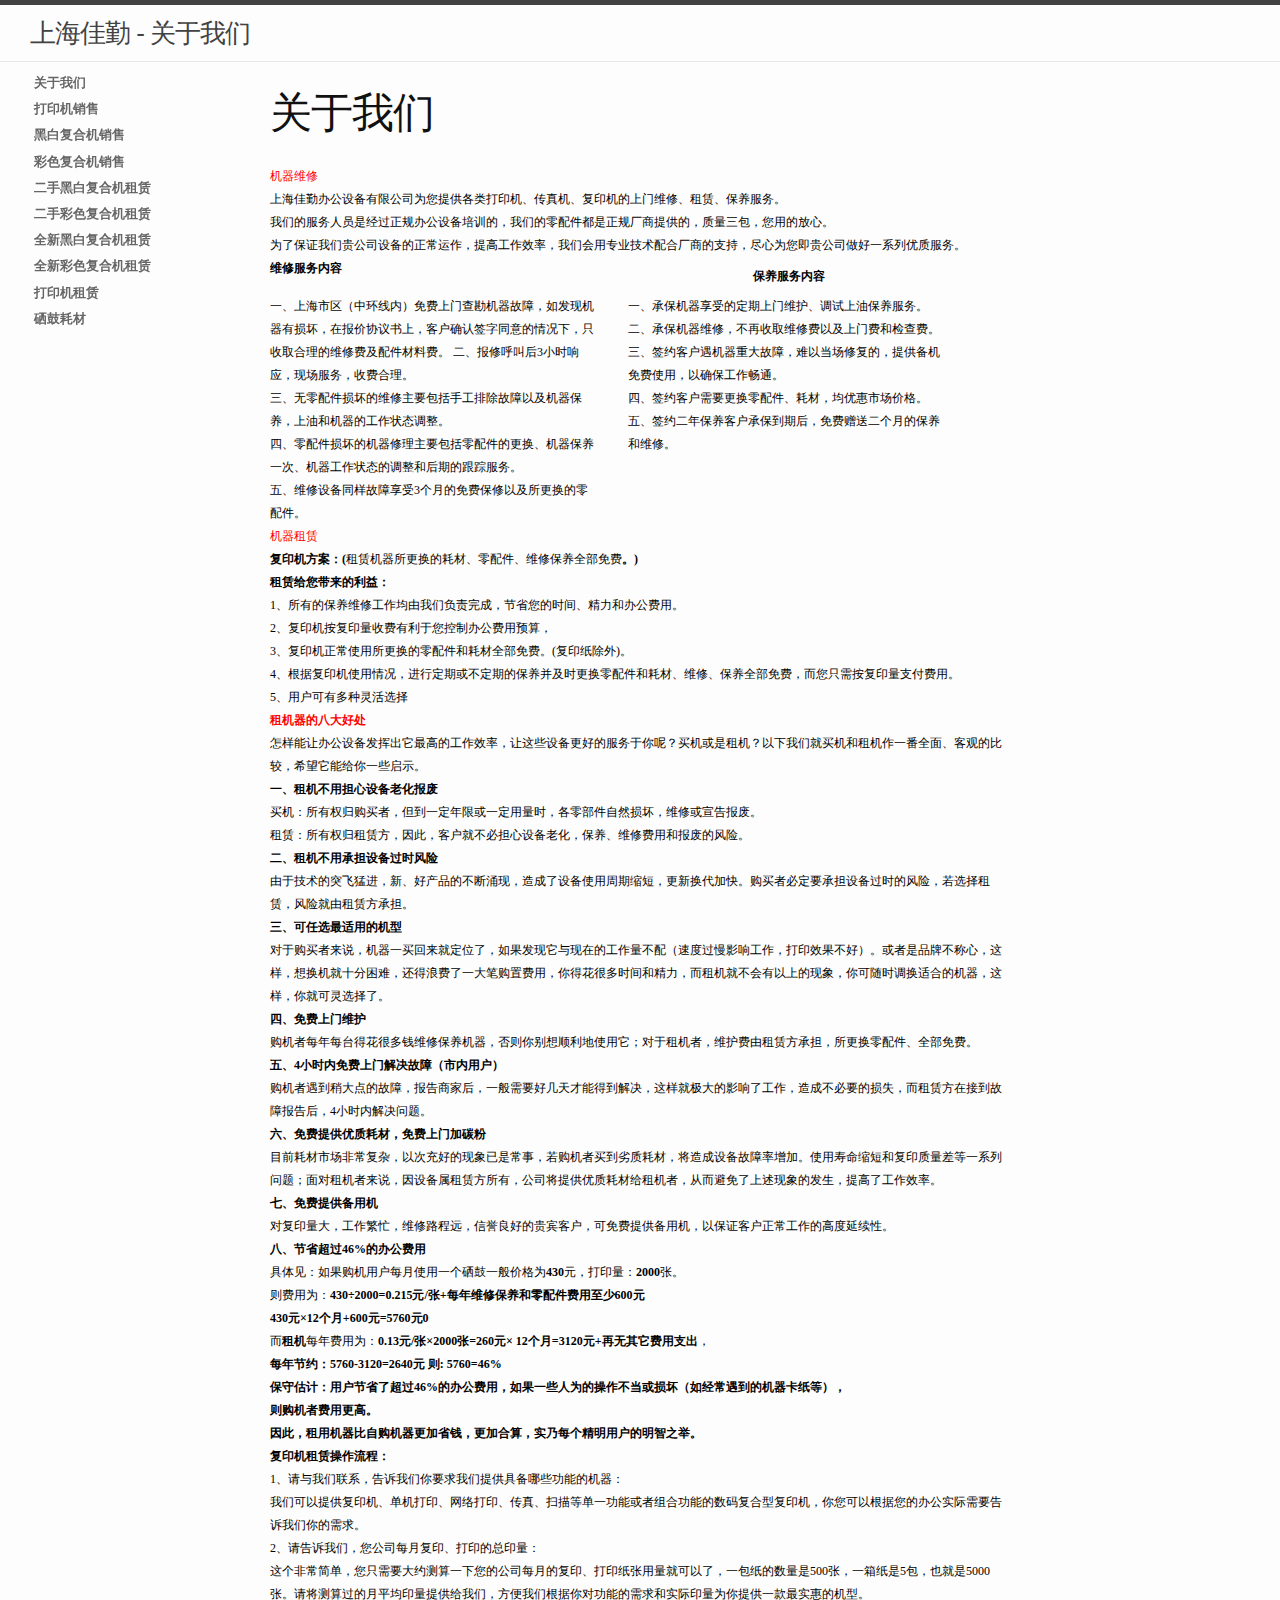
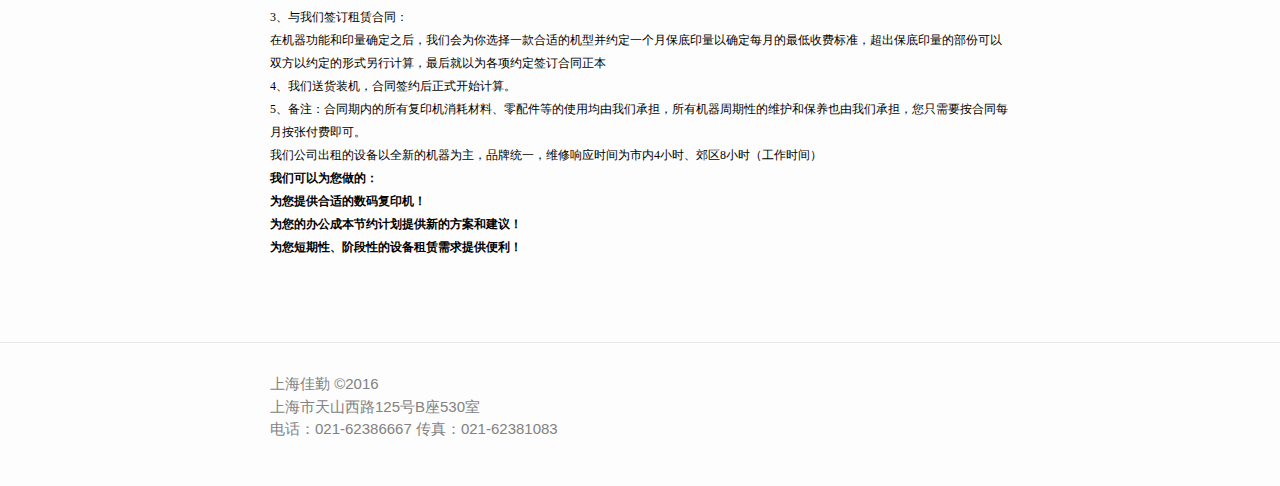
<file: about/index.html>
<!DOCTYPE html>
<html>

  <head>
  <meta charset="utf-8">
  <meta http-equiv="X-UA-Compatible" content="IE=edge">
  <meta name="viewport" content="width=device-width, initial-scale=1">

  <title>关于我们</title>
  <meta name="description" content="上海佳勤 ©2016<br/> 上海市天山西路125号B座530室</br> 电话：021-62386667 传真：021-62381083
">

  <link rel="stylesheet" href="/css/main.css">
  <link rel="canonical" href="http://yourdomain.com/about/">
  <link rel="alternate" type="application/rss+xml" title="上海佳勤" href="http://yourdomain.com/feed.xml">

  <script src="/js/blazy.min.js"></script>
</head>


  <body>

    <header class="site-header">

  <div class="" style="margin-left:30px">

    <a class="site-title" href="/">上海佳勤 - 关于我们</a>

    <nav class="site-nav">
      <a href="#" class="menu-icon">
        <svg viewBox="0 0 18 15">
          <path fill="#424242" d="M18,1.484c0,0.82-0.665,1.484-1.484,1.484H1.484C0.665,2.969,0,2.304,0,1.484l0,0C0,0.665,0.665,0,1.484,0 h15.031C17.335,0,18,0.665,18,1.484L18,1.484z"/>
          <path fill="#424242" d="M18,7.516C18,8.335,17.335,9,16.516,9H1.484C0.665,9,0,8.335,0,7.516l0,0c0-0.82,0.665-1.484,1.484-1.484 h15.031C17.335,6.031,18,6.696,18,7.516L18,7.516z"/>
          <path fill="#424242" d="M18,13.516C18,14.335,17.335,15,16.516,15H1.484C0.665,15,0,14.335,0,13.516l0,0 c0-0.82,0.665-1.484,1.484-1.484h15.031C17.335,12.031,18,12.696,18,13.516L18,13.516z"/>
        </svg>
      </a>

      <!-- <div class="trigger">
        
          
          <a class="page-link" href="/about/">关于我们</a>
          
        
          
        
          
        
          
          <a class="page-link" href="/category/sale_printer.html">打印机销售</a>
          
        
          
          <a class="page-link" href="/category/sale_heibaifuhe.html">黑白复合机销售</a>
          
        
          
          <a class="page-link" href="/category/sale_caisefuhe.html">彩色复合机销售</a>
          
        
          
          <a class="page-link" href="/category/rent_heibaifuhe.html">二手黑白复合机租赁</a>
          
        
          
          <a class="page-link" href="/category/rent_caisefuhe.html">二手彩色复合机租赁</a>
          
        
          
          <a class="page-link" href="/category/rent_new_heibaifuhe.html">全新黑白复合机租赁</a>
          
        
          
          <a class="page-link" href="/category/rent_new_caisefuhe.html">全新彩色复合机租赁</a>
          
        
          
          <a class="page-link" href="/category/rent_printer.html">打印机租赁</a>
          
        
          
          <a class="page-link" href="/category/sale_comsuptive_material.html">硒鼓耗材</a>
          
        
      </div> -->
    </nav>

  </div>

</header>
    <style>
.sidebar {
  position: fixed;
  top: 60px;
  left: 30px;
}

.sidebar ul{
  list-style: none;
}

.sidebar a {
  color: rgb(84,107,173);
  font-weight: bold;
}

.sidebar {
font-family: Verdana, Arial, Helvetica, sans-serif;
font-size: 100%;
width: 160px;
padding: 0px;
margin: 0px;
}
.sidebar h1 {
display: block;
font-size: 130%;
padding: 3px 0 5px 3px;
margin: 0px;
width:159px;
}
.sidebar ul {
list-style: none;
margin: 0px;
padding: 0px;
border: none;
}
.sidebar ul li {
margin: 0px;
padding: 0px;
}
.sidebar ul li a {
font-size: 80%;
display: block;
/*border-bottom: 1px dashed #C39C4E;*/
padding: 5px 0px 2px 4px;
text-decoration: none;
color: #666666;
width:160px;
}
.sidebar ul li a:hover, .sidebar ul li a:focus {
color: #000000;
background-color: #eeeeee;
}
@media screen and (max-width: 1060px) {
  div.sidebar {
    /*position:relative;*/
  }

  .sidebar ul li{
  display:inline;
  float:left;
  }
}

</style>

<div class="sidebar">
<h1></h1>
<ul>
  
    
    <li>
    <a class="page-link" href="/about/">关于我们</a>
    </li>
    
  
    
  
    
  
    
    <li>
    <a class="page-link" href="/category/sale_printer.html">打印机销售</a>
    </li>
    
  
    
    <li>
    <a class="page-link" href="/category/sale_heibaifuhe.html">黑白复合机销售</a>
    </li>
    
  
    
    <li>
    <a class="page-link" href="/category/sale_caisefuhe.html">彩色复合机销售</a>
    </li>
    
  
    
    <li>
    <a class="page-link" href="/category/rent_heibaifuhe.html">二手黑白复合机租赁</a>
    </li>
    
  
    
    <li>
    <a class="page-link" href="/category/rent_caisefuhe.html">二手彩色复合机租赁</a>
    </li>
    
  
    
    <li>
    <a class="page-link" href="/category/rent_new_heibaifuhe.html">全新黑白复合机租赁</a>
    </li>
    
  
    
    <li>
    <a class="page-link" href="/category/rent_new_caisefuhe.html">全新彩色复合机租赁</a>
    </li>
    
  
    
    <li>
    <a class="page-link" href="/category/rent_printer.html">打印机租赁</a>
    </li>
    
  
    
    <li>
    <a class="page-link" href="/category/sale_comsuptive_material.html">硒鼓耗材</a>
    </li>
    
  
  </ul>
</div>

    <div class="page-content">
      <div class="wrapper">
        <article class="post">

  <header class="post-header">
    <h1 class="post-title">关于我们</h1>
  </header>

  <div class="post-content">
    <div class="span12">

                <p style="text-align:left;line-height:22px;margin-top:auto;margin-bottom:auto;">
    <span style="font-size:12px;font-family:宋体;color:red">机器维修</span><span style="font-size:12px;font-family:宋体;color:black"><br />
            </span><span style="font-size:12px;font-family:宋体;color:black">上海佳勤办公设备有限公司为您提供各类打印机、传真机、复印机的上门维修、租赁、保养服务。<br />
            我们的服务人员是经过正规办公设备培训的，我们的零配件都是正规厂商提供的，质量三包，您用的放心。<br />
            为了保证我们贵公司设备的正常运作，提高工作效率，我们会用专业技术配合厂商的支持，尽心为您即贵公司做好一系列优质服务。</span>
</p>
<table class=" noBorderTable" border="0" cellpadding="0" cellspacing="0">
    <tbody>
        <tr>
            <td style="width:326px;padding:0 0 0 0" width="326">
                <p style="text-align:left;line-height:22px">
                    <strong><span style="font-size:12px;font-family:宋体;color:black">维修服务内容 </span></strong>
                </p>
            </td>
            <td rowspan="2" style="width:32px;padding:0 0 0 0" width="32">
                <p style="text-align:left;line-height:22px;margin-top:auto;margin-bottom:auto;">
                    <span style="font-size:12px;font-family:宋体;color:black">  </span>
                </p>
            </td>
            <td style="width:322px;padding:0 0 0 0" width="322">
                <p style="text-align:center;line-height:22px;margin-top:auto;margin-bottom:auto;">
                    <strong><span style="font-size:12px;font-family:宋体;color:black">保养服务内容 </span></strong>
                </p>
            </td>
        </tr>
        <tr>
            <td style="width:326px;padding:0 0 0 0" valign="top" width="326">
                <p style="text-align:left;line-height:22px;margin-top:auto;margin-bottom:auto;">
                    <span style="font-size:12px;font-family:宋体;color:black">一、上海市区（中环线内）免费上门查勘机器故障，如发现机器有损坏，在报价协议书上，客户确认签字同意的情况下，只收取合理的维修费及配件材料费。                                       二、报修呼叫后3小时响应，现场服务，收费合理。<br />
                        三、无零配件损坏的维修主要包括手工排除故障以及机器保养，上油和机器的工作状态调整。<br />
                        四、零配件损坏的机器修理主要包括零配件的更换、机器保养一次、机器工作状态的调整和后期的跟踪服务。<br />
                        五、维修设备同样故障享受3个月的免费保修以及所更换的零配件。</span>
                </p>
            </td>
            <td style="width:322px;padding:0 0 0 0" valign="top" width="322">
                <p style="text-align:left;line-height:22px;margin-top:auto;margin-bottom:auto;">
                    <span style="font-size:12px;font-family:宋体;color:black">一、承保机器享受的定期上门维护、调试上油保养服务。<br />
                        二、承保机器维修，不再收取维修费以及上门费和检查费。<br />
                        三、签约客户遇机器重大故障，难以当场修复的，提供备机<br />
                        免费使用，以确保工作畅通。<br />
                        四、签约客户需要更换零配件、耗材，均优惠市场价格。<br />
                        五、签约二年保养客户承保到期后，免费赠送二个月的保养和维修。</span>
                </p>
            </td>
        </tr>
    </tbody>
</table>
<p style="text-align:left;line-height:22px;margin-top:auto;margin-bottom:auto;">
    <span style="font-size:12px;font-family:宋体;color:red">机器租赁</span><span style="font-size:12px;font-family:宋体;color:black"><br />
    </span><strong><span style="font-size:12px;font-family:宋体;color:black">复印机方案：(</span></strong><span style="font-size:12px;font-family:宋体;color:black">租赁机器所更换的耗材、零配件、维修保养全部免费</span><strong><span style="font-size:12px;font-family:宋体;color:black">。)</span></strong><span style="font-size:12px;font-family:宋体;color:black"><br />
    </span><strong><span style="font-size:12px;font-family:宋体;color:black">租赁给您带来的利益：</span></strong><span style="font-size:12px;font-family:宋体;color:black"><br />
            1</span><span style="font-size:12px;font-family:宋体;color:black">、所有的保养维修工作均由我们负责完成，节省您的时间、精力和办公费用。<br />
            2、复印机按复印量收费有利于您控制办公费用预算，<br />
            3、复印机正常使用所更换的零配件和耗材全部免费。(复印纸除外)。<br />
            4、根据复印机使用情况，进行定期或不定期的保养并及时更换零配件和耗材、维修、保养全部免费，而您只需按复印量支付费用。<br />
            5、用户可有多种灵活选择</span>
</p>
<p style="text-align:left;line-height:22px;margin-top:auto;margin-bottom:auto;">
    <strong><span style="font-size:12px;font-family:宋体;color:red">租机器的八大好处</span></strong><span style="font-size:12px;font-family:宋体;color:black"><br />
            </span><span style="font-size:12px;font-family:宋体;color:black">怎样能让办公设备发挥出它最高的工作效率，让这些设备更好的服务于你呢？买机或是租机？以下我们就买机和租机作一番全面、客观的比较，希望它能给你一些启示。<br />
    </span><strong><span style="font-size:12px;font-family:宋体;color:black">一、租机不用担心设备老化报废</span></strong><span style="font-size:12px;font-family:宋体;color:black"><br />
    </span><strong><span style="font-size:12px;font-family:宋体;color:black">    </span></strong><span style="font-size:12px;font-family:宋体;color:black">买机：所有权归购买者，但到一定年限或一定用量时，各零部件自然损坏，维修或宣告报废。<br />
            租赁：所有权归租赁方，因此，客户就不必担心设备老化，保养、维修费用和报废的风险。<br />
    </span><strong><span style="font-size:12px;font-family:宋体;color:black">二、租机不用承担设备过时风险</span></strong><span style="font-size:12px;font-family:宋体;color:black"><br />
    </span><strong><span style="font-size:12px;font-family:宋体;color:black">    </span></strong><span style="font-size:12px;font-family:宋体;color:black">由于技术的突飞猛进，新、好产品的不断涌现，造成了设备使用周期缩短，更新换代加快。购买者必定要承担设备过时的风险，若选择租赁，风险就由租赁方承担。<br />
    </span><strong><span style="font-size:12px;font-family:宋体;color:black">三、可任选最适用的机型</span></strong><span style="font-size:12px;font-family:宋体;color:black"><br />
    </span><strong><span style="font-size:12px;font-family:宋体;color:black">    </span></strong><span style="font-size:12px;font-family:宋体;color:black">对于购买者来说，机器一买回来就定位了，如果发现它与现在的工作量不配（速度过慢影响工作，打印效果不好）。或者是品牌不称心，这样，想换机就十分困难，还得浪费了一大笔购置费用，你得花很多时间和精力，而租机就不会有以上的现象，你可随时调换适合的机器，这样，你就可灵选择了。<br />
    </span><strong><span style="font-size:12px;font-family:宋体;color:black">四、免费上门维护</span></strong><span style="font-size:12px;font-family:宋体;color:black"><br />
    </span><strong><span style="font-size:12px;font-family:宋体;color:black">    </span></strong><span style="font-size:12px;font-family:宋体;color:black">购机者每年每台得花很多钱维修保养机器，否则你别想顺利地使用它；对于租机者，维护费由租赁方承担，所更换零配件、全部免费。<br />
    </span><strong><span style="font-size:12px;font-family:宋体;color:black">五、4小时内免费上门解决故障（市内用户）</span></strong><span style="font-size:12px;font-family:宋体;color:black"><br />
    </span><strong><span style="font-size:12px;font-family:宋体;color:black">    </span></strong><span style="font-size:12px;font-family:宋体;color:black">购机者遇到稍大点的故障，报告商家后，一般需要好几天才能得到解决，这样就极大的影响了工作，造成不必要的损失，而租赁方在接到故障报告后，4小时内解决问题。<br />
    </span><strong><span style="font-size:12px;font-family:宋体;color:black">六、免费提供优质耗材，免费上门加碳粉</span></strong><span style="font-size:12px;font-family:宋体;color:black"><br />
    </span><strong><span style="font-size:12px;font-family:宋体;color:black">    </span></strong><span style="font-size:12px;font-family:宋体;color:black">目前耗材市场非常复杂，以次充好的现象已是常事，若购机者买到劣质耗材，将造成设备故障率增加。使用寿命缩短和复印质量差等一系列问题；面对租机者来说，因设备属租赁方所有，公司将提供优质耗材给租机者，从而避免了上述现象的发生，提高了工作效率。<br />
    </span><strong><span style="font-size:12px;font-family:宋体;color:black">七、免费提供备用机</span></strong><span style="font-size:12px;font-family:宋体;color:black"><br />
    </span><strong><span style="font-size:12px;font-family:宋体;color:black">    </span></strong><span style="font-size:12px;font-family:宋体;color:black">对复印量大，工作繁忙，维修路程远，信誉良好的贵宾客户，可免费提供备用机，以保证客户正常工作的高度延续性。<br />
    </span><strong><span style="font-size:12px;font-family:宋体;color:black">八、节省超过46%的办公费用</span></strong><span style="font-size:12px;font-family:宋体;color:black"><br />
    </span><strong><span style="font-size:12px;font-family:宋体;color:black">  </span></strong><span style="font-size:12px;font-family:宋体;color:black">具体见：如果购机用户每月使用一个硒鼓一般价格为</span><strong><span style="font-size:12px;font-family:宋体;color:black">430</span></strong><span style="font-size:12px;font-family:宋体;color:black">元，打印量：</span><strong><span style="font-size:12px;font-family:宋体;color:black">2000</span></strong><span style="font-size:12px;font-family:宋体;color:black">张。<br />
    </span><strong><span style="font-size:12px;font-family:宋体;color:black">  </span></strong><span style="font-size:12px;font-family:宋体;color:black">则费用为：</span><strong><span style="font-size:12px;font-family:宋体;color:black">430÷2000=0.215</span></strong><strong><span style="font-size:12px;font-family:宋体;color:black">元/张+每年维修保养和零配件费用至少600元 </span></strong><span style="font-size:12px;font-family:宋体;color:black"><br />
    </span><strong><span style="font-size:12px;font-family:宋体;color:black">    430</span></strong><strong><span style="font-size:12px;font-family:宋体;color:black">元×12个月+600元=5760元0</span></strong><span style="font-size:12px;font-family:宋体;color:black"><br />
    </span><strong><span style="font-size:12px;font-family:宋体;color:black">  </span></strong><span style="font-size:12px;font-family:宋体;color:black">而</span><strong><span style="font-size:12px;font-family:宋体;color:black">租机</span></strong><span style="font-size:12px;font-family:宋体;color:black">每年费用为：</span><strong><span style="font-size:12px;font-family:宋体;color:black">0.13</span></strong><strong><span style="font-size:12px;font-family:宋体;color:black">元/张</span></strong><strong><span style="font-size:12px;font-family:宋体;color:black">×2000</span></strong><strong><span style="font-size:12px;font-family:宋体;color:black">张=260元× 12个月=3120元+再无其它费用支出</span></strong><span style="font-size:12px;font-family:宋体;color:black">，<br />
    </span><strong><span style="font-size:12px;font-family:宋体;color:black">    </span></strong><strong><span style="font-size:12px;font-family:宋体;color:black">每年节约：5760-3120=2640元 则: 5760=46%</span></strong><span style="font-size:12px;font-family:宋体;color:black"><br />
    </span><strong><span style="font-size:12px;font-family:宋体;color:black">    </span></strong><strong><span style="font-size:12px;font-family:宋体;color:black">保守估计：用户节省了超过46%的办公费用，如果一些人为的操作不当或损坏（如经常遇到的机器卡纸等），</span></strong><strong><span style="font-size:12px;font-family:宋体;color:black"><br />
        </span></strong><strong><span style="font-size:12px;font-family:宋体;color:black">    </span></strong><strong><span style="font-size:12px;font-family:宋体;color:black">则购机者费用更高。</span></strong><span style="font-size:12px;font-family:宋体;color:black"><br />
    </span><strong><span style="font-size:12px;font-family:宋体;color:black">    </span></strong><strong><span style="font-size:12px;font-family:宋体;color:black">因此，租用机器比自购机器更加省钱，更加合算，实乃每个精明用户的明智之举。</span></strong><span style="font-size:12px;font-family:宋体;color:black"><br />
    </span><strong><span style="font-size:12px;font-family:宋体;color:black">复印机租赁操作流程：</span></strong><span style="font-size:12px;font-family:宋体;color:black"><br />
    </span><strong><span style="font-size:12px;font-family:宋体;color:black">    </span></strong><span style="font-size:12px;font-family:宋体;color:black">1</span><span style="font-size:12px;font-family:宋体;color:black">、请与我们联系，告诉我们你要求我们提供具备哪些功能的机器：<br />
    </span><strong><span style="font-size:12px;font-family:宋体;color:black">    </span></strong><span style="font-size:12px;font-family:宋体;color:black">我们可以提供复印机、单机打印、网络打印、传真、扫描等单一功能或者组合功能的数码复合型复印机，你您可以根据您的办公实际需要告诉我们你的需求。<br />
    </span><strong><span style="font-size:12px;font-family:宋体;color:black">    </span></strong><span style="font-size:12px;font-family:宋体;color:black">2</span><span style="font-size:12px;font-family:宋体;color:black">、请告诉我们，您公司每月复印、打印的总印量：<br />
    </span><strong><span style="font-size:12px;font-family:宋体;color:black">    </span></strong><span style="font-size:12px;font-family:宋体;color:black">这个非常简单，您只需要大约测算一下您的公司每月的复印、打印纸张用量就可以了，一包纸的数量是500张，一箱纸是5包，也就是5000张。请将测算过的月平均印量提供给我们，方便我们根据你对功能的需求和实际印量为你提供一款最实惠的机型。<br />
    </span><strong><span style="font-size:12px;font-family:宋体;color:black">    </span></strong><span style="font-size:12px;font-family:宋体;color:black">3</span><span style="font-size:12px;font-family:宋体;color:black">、与我们签订租赁合同：<br />
    </span><strong><span style="font-size:12px;font-family:宋体;color:black">    </span></strong><span style="font-size:12px;font-family:宋体;color:black">在机器功能和印量确定之后，我们会为你选择一款合适的机型并约定一个月保底印量以确定每月的最低收费标准，超出保底印量的部份可以双方以约定的形式另行计算，最后就以为各项约定签订合同正本<br />
    </span><strong><span style="font-size:12px;font-family:宋体;color:black">    </span></strong><span style="font-size:12px;font-family:宋体;color:black">4</span><span style="font-size:12px;font-family:宋体;color:black">、我们送货装机，合同签约后正式开始计算。<br />
    </span><strong><span style="font-size:12px;font-family:宋体;color:black">    </span></strong><span style="font-size:12px;font-family:宋体;color:black">5</span><span style="font-size:12px;font-family:宋体;color:black">、备注：合同期内的所有复印机消耗材料、零配件等的使用均由我们承担，所有机器周期性的维护和保养也由我们承担，您只需要按合同每月按张付费即可。<br />
    </span><strong><span style="font-size:12px;font-family:宋体;color:black">    </span></strong><span style="font-size:12px;font-family:宋体;color:black">我们公司出租的设备以全新的机器为主，品牌统一，维修响应时间为市内4小时、郊区8小时（工作时间）<br />
    </span><strong><span style="font-size:12px;font-family:宋体;color:black">我们可以为您做的：</span></strong><strong><span style="font-size:12px;font-family:宋体;color:black"><br />
        </span></strong><strong><span style="font-size:12px;font-family:宋体;color:black">    </span></strong><strong><span style="font-size:12px;font-family:宋体;color:black">为您提供合适的数码复印机！</span></strong><strong><span style="font-size:12px;font-family:宋体;color:black"><br />
        </span></strong><strong><span style="font-size:12px;font-family:宋体;color:black">    </span></strong><strong><span style="font-size:12px;font-family:宋体;color:black">为您的办公成本节约计划提供新的方案和建议！</span></strong><strong><span style="font-size:12px;font-family:宋体;color:black"><br />
        </span></strong><strong><span style="font-size:12px;font-family:宋体;color:black">    </span></strong><strong><span style="font-size:12px;font-family:宋体;color:black">为您短期性、阶段性的设备租赁需求提供便利！</span></strong>
</p>
<p>
    <br />
</p>

        </div>

  </div>

</article>

      </div>
    </div>

    <footer class="site-footer">

  <div class="wrapper">


    <div class="footer-col-wrapper">
      <div class="footer-col">
      上海佳勤 ©2016<br/> 上海市天山西路125号B座530室</br> 电话：021-62386667 传真：021-62381083

    </div>

  </div>

</footer>


  </body>

</html>
</file>
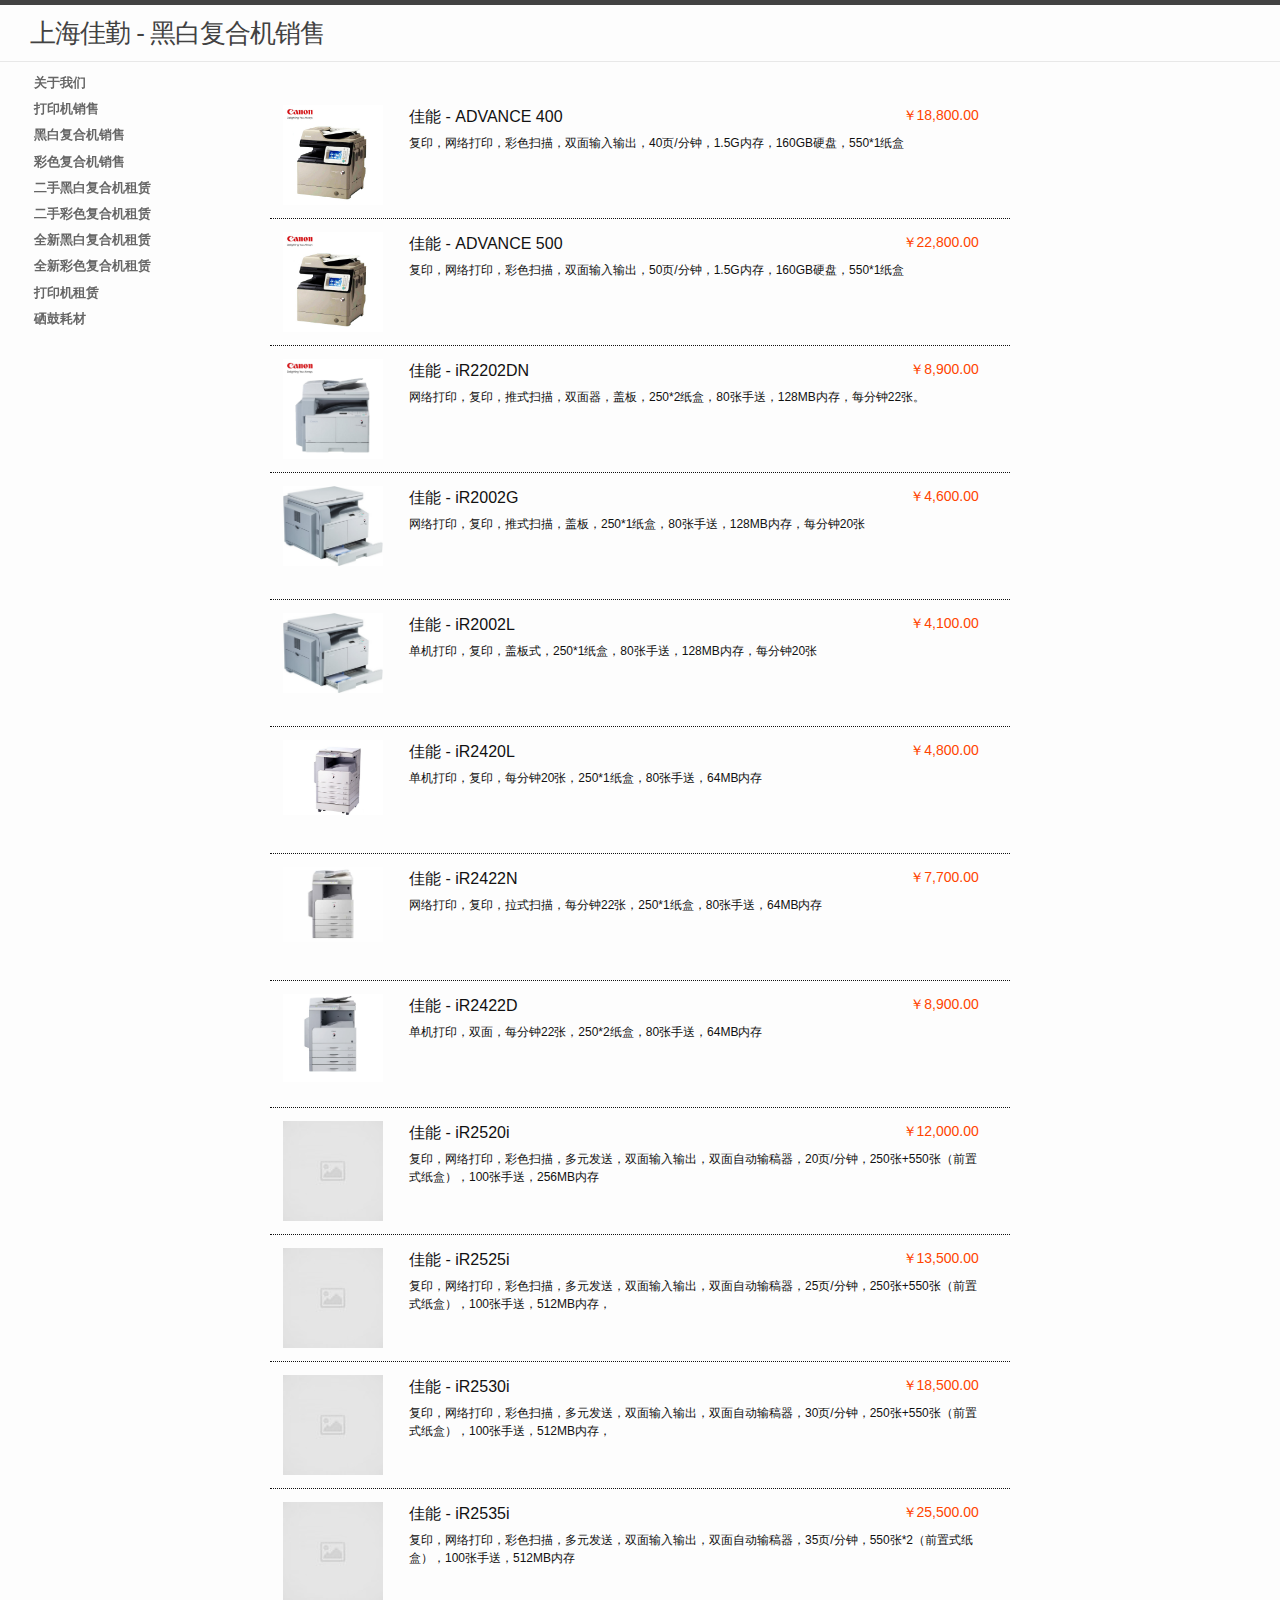
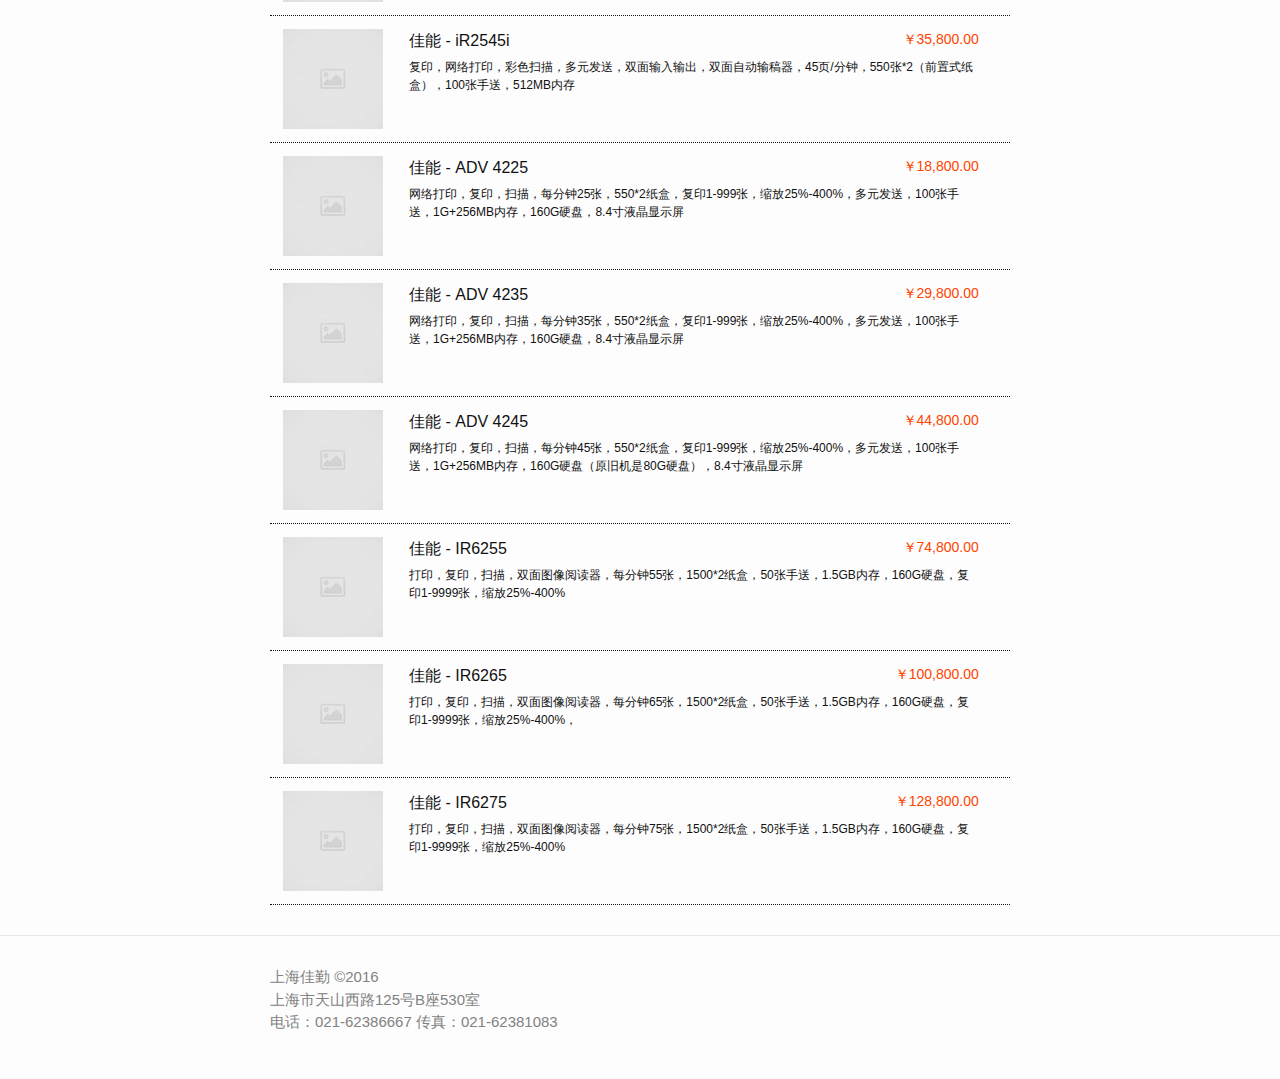
<file: category/sale_heibaifuhe.html>
<!DOCTYPE html>
<html>

  <head>
  <meta charset="utf-8">
  <meta http-equiv="X-UA-Compatible" content="IE=edge">
  <meta name="viewport" content="width=device-width, initial-scale=1">

  <title>黑白复合机销售</title>
  <meta name="description" content="上海佳勤 ©2016<br/> 上海市天山西路125号B座530室</br> 电话：021-62386667 传真：021-62381083
">

  <link rel="stylesheet" href="/css/main.css">
  <link rel="canonical" href="http://yourdomain.com/category/sale_heibaifuhe.html">
  <link rel="alternate" type="application/rss+xml" title="上海佳勤" href="http://yourdomain.com/feed.xml">

  <script src="/js/blazy.min.js"></script>
</head>


  <body>

    <header class="site-header">

  <div class="" style="margin-left:30px">

    <a class="site-title" href="/">上海佳勤 - 黑白复合机销售</a>

    <nav class="site-nav">
      <a href="#" class="menu-icon">
        <svg viewBox="0 0 18 15">
          <path fill="#424242" d="M18,1.484c0,0.82-0.665,1.484-1.484,1.484H1.484C0.665,2.969,0,2.304,0,1.484l0,0C0,0.665,0.665,0,1.484,0 h15.031C17.335,0,18,0.665,18,1.484L18,1.484z"/>
          <path fill="#424242" d="M18,7.516C18,8.335,17.335,9,16.516,9H1.484C0.665,9,0,8.335,0,7.516l0,0c0-0.82,0.665-1.484,1.484-1.484 h15.031C17.335,6.031,18,6.696,18,7.516L18,7.516z"/>
          <path fill="#424242" d="M18,13.516C18,14.335,17.335,15,16.516,15H1.484C0.665,15,0,14.335,0,13.516l0,0 c0-0.82,0.665-1.484,1.484-1.484h15.031C17.335,12.031,18,12.696,18,13.516L18,13.516z"/>
        </svg>
      </a>

      <!-- <div class="trigger">
        
          
          <a class="page-link" href="/about/">关于我们</a>
          
        
          
        
          
        
          
          <a class="page-link" href="/category/sale_printer.html">打印机销售</a>
          
        
          
          <a class="page-link" href="/category/sale_heibaifuhe.html">黑白复合机销售</a>
          
        
          
          <a class="page-link" href="/category/sale_caisefuhe.html">彩色复合机销售</a>
          
        
          
          <a class="page-link" href="/category/rent_heibaifuhe.html">二手黑白复合机租赁</a>
          
        
          
          <a class="page-link" href="/category/rent_caisefuhe.html">二手彩色复合机租赁</a>
          
        
          
          <a class="page-link" href="/category/rent_new_heibaifuhe.html">全新黑白复合机租赁</a>
          
        
          
          <a class="page-link" href="/category/rent_new_caisefuhe.html">全新彩色复合机租赁</a>
          
        
          
          <a class="page-link" href="/category/rent_printer.html">打印机租赁</a>
          
        
          
          <a class="page-link" href="/category/sale_comsuptive_material.html">硒鼓耗材</a>
          
        
      </div> -->
    </nav>

  </div>

</header>
    <style>
.sidebar {
  position: fixed;
  top: 60px;
  left: 30px;
}

.sidebar ul{
  list-style: none;
}

.sidebar a {
  color: rgb(84,107,173);
  font-weight: bold;
}

.sidebar {
font-family: Verdana, Arial, Helvetica, sans-serif;
font-size: 100%;
width: 160px;
padding: 0px;
margin: 0px;
}
.sidebar h1 {
display: block;
font-size: 130%;
padding: 3px 0 5px 3px;
margin: 0px;
width:159px;
}
.sidebar ul {
list-style: none;
margin: 0px;
padding: 0px;
border: none;
}
.sidebar ul li {
margin: 0px;
padding: 0px;
}
.sidebar ul li a {
font-size: 80%;
display: block;
/*border-bottom: 1px dashed #C39C4E;*/
padding: 5px 0px 2px 4px;
text-decoration: none;
color: #666666;
width:160px;
}
.sidebar ul li a:hover, .sidebar ul li a:focus {
color: #000000;
background-color: #eeeeee;
}
@media screen and (max-width: 1060px) {
  div.sidebar {
    /*position:relative;*/
  }

  .sidebar ul li{
  display:inline;
  float:left;
  }
}

</style>

<div class="sidebar">
<h1></h1>
<ul>
  
    
    <li>
    <a class="page-link" href="/about/">关于我们</a>
    </li>
    
  
    
  
    
  
    
    <li>
    <a class="page-link" href="/category/sale_printer.html">打印机销售</a>
    </li>
    
  
    
    <li>
    <a class="page-link" href="/category/sale_heibaifuhe.html">黑白复合机销售</a>
    </li>
    
  
    
    <li>
    <a class="page-link" href="/category/sale_caisefuhe.html">彩色复合机销售</a>
    </li>
    
  
    
    <li>
    <a class="page-link" href="/category/rent_heibaifuhe.html">二手黑白复合机租赁</a>
    </li>
    
  
    
    <li>
    <a class="page-link" href="/category/rent_caisefuhe.html">二手彩色复合机租赁</a>
    </li>
    
  
    
    <li>
    <a class="page-link" href="/category/rent_new_heibaifuhe.html">全新黑白复合机租赁</a>
    </li>
    
  
    
    <li>
    <a class="page-link" href="/category/rent_new_caisefuhe.html">全新彩色复合机租赁</a>
    </li>
    
  
    
    <li>
    <a class="page-link" href="/category/rent_printer.html">打印机租赁</a>
    </li>
    
  
    
    <li>
    <a class="page-link" href="/category/sale_comsuptive_material.html">硒鼓耗材</a>
    </li>
    
  
  </ul>
</div>

    <div class="page-content">
      <div class="wrapper">
        <article class="post">

<style>
  ul.products {
  	margin:0;
	padding:0;
	list-style: none;
  }

  ul.products li {
  	height: 126px;
  	overflow: scroll;
  	border-bottom: 1px dotted;
  }

  ul.products li > div {
  	float: left;
  	margin: 13px;
  }

  .thumbnail {
  	width: 100px;
  	height: 100px;
  }

  .info {
  	width: 77%;
  }

  .info span{
  	float: right;
  }

  .desc {
  	font-size: 12px;
  	margin-top: 5px;
  }

  .price {
  	color: #f40;
  	font-size: 14px;
  }

</style>
 <ul class="products">
  
	
	<li>
		<div class="thumbnail">
			<img class="b-lazy" 
       src="/img/placeholder.jpg"
       data-src="/img/product/sale_heibaifuhe/1.jpg"/>
		</div>
		<div class="info">
			<div>
				佳能 - ADVANCE 400
				<span class="price">￥18,800.00<span>
			</div>
			<div class="desc">复印，网络打印，彩色扫描，双面输入输出，40页/分钟，1.5G内存，160GB硬盘，550*1纸盒 </div>
		</div>
  	</li>
	
  
	
	<li>
		<div class="thumbnail">
			<img class="b-lazy" 
       src="/img/placeholder.jpg"
       data-src="/img/product/sale_heibaifuhe/2.jpg"/>
		</div>
		<div class="info">
			<div>
				佳能 - ADVANCE 500
				<span class="price">￥22,800.00<span>
			</div>
			<div class="desc">复印，网络打印，彩色扫描，双面输入输出，50页/分钟，1.5G内存，160GB硬盘，550*1纸盒 </div>
		</div>
  	</li>
	
  
	
	<li>
		<div class="thumbnail">
			<img class="b-lazy" 
       src="/img/placeholder.jpg"
       data-src="/img/product/sale_heibaifuhe/3.jpg"/>
		</div>
		<div class="info">
			<div>
				佳能 - iR2202DN
				<span class="price">￥8,900.00<span>
			</div>
			<div class="desc">网络打印，复印，推式扫描，双面器，盖板，250*2纸盒，80张手送，128MB内存，每分钟22张。</div>
		</div>
  	</li>
	
  
	
	<li>
		<div class="thumbnail">
			<img class="b-lazy" 
       src="/img/placeholder.jpg"
       data-src="/img/product/sale_heibaifuhe/4.jpg"/>
		</div>
		<div class="info">
			<div>
				佳能 - iR2002G
				<span class="price">￥4,600.00<span>
			</div>
			<div class="desc">网络打印，复印，推式扫描，盖板，250*1纸盒，80张手送，128MB内存，每分钟20张</div>
		</div>
  	</li>
	
  
	
	<li>
		<div class="thumbnail">
			<img class="b-lazy" 
       src="/img/placeholder.jpg"
       data-src="/img/product/sale_heibaifuhe/5.jpg"/>
		</div>
		<div class="info">
			<div>
				佳能 - iR2002L
				<span class="price">￥4,100.00<span>
			</div>
			<div class="desc">单机打印，复印，盖板式，250*1纸盒，80张手送，128MB内存，每分钟20张</div>
		</div>
  	</li>
	
  
	
	<li>
		<div class="thumbnail">
			<img class="b-lazy" 
       src="/img/placeholder.jpg"
       data-src="/img/product/sale_heibaifuhe/6.jpg"/>
		</div>
		<div class="info">
			<div>
				佳能 - iR2420L
				<span class="price">￥4,800.00<span>
			</div>
			<div class="desc">单机打印，复印，每分钟20张，250*1纸盒，80张手送，64MB内存</div>
		</div>
  	</li>
	
  
	
	<li>
		<div class="thumbnail">
			<img class="b-lazy" 
       src="/img/placeholder.jpg"
       data-src="/img/product/sale_heibaifuhe/7.jpg"/>
		</div>
		<div class="info">
			<div>
				佳能 - iR2422N
				<span class="price">￥7,700.00<span>
			</div>
			<div class="desc">网络打印，复印，拉式扫描，每分钟22张，250*1纸盒，80张手送，64MB内存</div>
		</div>
  	</li>
	
  
	
	<li>
		<div class="thumbnail">
			<img class="b-lazy" 
       src="/img/placeholder.jpg"
       data-src="/img/product/sale_heibaifuhe/8.jpg"/>
		</div>
		<div class="info">
			<div>
				佳能 - iR2422D
				<span class="price">￥8,900.00<span>
			</div>
			<div class="desc">单机打印，双面，每分钟22张，250*2纸盒，80张手送，64MB内存</div>
		</div>
  	</li>
	
  
	
	<li>
		<div class="thumbnail">
			<img class="b-lazy" 
       src="/img/placeholder.jpg"
       data-src="/img/product/sale_heibaifuhe/9.jpg"/>
		</div>
		<div class="info">
			<div>
				佳能 - iR2520i
				<span class="price">￥12,000.00<span>
			</div>
			<div class="desc">复印，网络打印，彩色扫描，多元发送，双面输入输出，双面自动输稿器，20页/分钟，250张+550张（前置式纸盒），100张手送，256MB内存</div>
		</div>
  	</li>
	
  
	
	<li>
		<div class="thumbnail">
			<img class="b-lazy" 
       src="/img/placeholder.jpg"
       data-src="/img/product/sale_heibaifuhe/10.jpg"/>
		</div>
		<div class="info">
			<div>
				佳能 - iR2525i
				<span class="price">￥13,500.00<span>
			</div>
			<div class="desc">复印，网络打印，彩色扫描，多元发送，双面输入输出，双面自动输稿器，25页/分钟，250张+550张（前置式纸盒），100张手送，512MB内存，</div>
		</div>
  	</li>
	
  
	
	<li>
		<div class="thumbnail">
			<img class="b-lazy" 
       src="/img/placeholder.jpg"
       data-src="/img/product/sale_heibaifuhe/11.jpg"/>
		</div>
		<div class="info">
			<div>
				佳能 - iR2530i
				<span class="price">￥18,500.00<span>
			</div>
			<div class="desc">复印，网络打印，彩色扫描，多元发送，双面输入输出，双面自动输稿器，30页/分钟，250张+550张（前置式纸盒），100张手送，512MB内存，</div>
		</div>
  	</li>
	
  
	
	<li>
		<div class="thumbnail">
			<img class="b-lazy" 
       src="/img/placeholder.jpg"
       data-src="/img/product/sale_heibaifuhe/12.jpg"/>
		</div>
		<div class="info">
			<div>
				佳能 - iR2535i
				<span class="price">￥25,500.00<span>
			</div>
			<div class="desc">复印，网络打印，彩色扫描，多元发送，双面输入输出，双面自动输稿器，35页/分钟，550张*2（前置式纸盒），100张手送，512MB内存</div>
		</div>
  	</li>
	
  
	
	<li>
		<div class="thumbnail">
			<img class="b-lazy" 
       src="/img/placeholder.jpg"
       data-src="/img/product/sale_heibaifuhe/13.jpg"/>
		</div>
		<div class="info">
			<div>
				佳能 - iR2545i
				<span class="price">￥35,800.00<span>
			</div>
			<div class="desc">复印，网络打印，彩色扫描，多元发送，双面输入输出，双面自动输稿器，45页/分钟，550张*2（前置式纸盒），100张手送，512MB内存</div>
		</div>
  	</li>
	
  
	
	<li>
		<div class="thumbnail">
			<img class="b-lazy" 
       src="/img/placeholder.jpg"
       data-src="/img/product/sale_heibaifuhe/14.jpg"/>
		</div>
		<div class="info">
			<div>
				佳能 - ADV 4225
				<span class="price">￥18,800.00<span>
			</div>
			<div class="desc">网络打印，复印，扫描，每分钟25张，550*2纸盒，复印1-999张，缩放25%-400%，多元发送，100张手送，1G+256MB内存，160G硬盘，8.4寸液晶显示屏</div>
		</div>
  	</li>
	
  
	
	<li>
		<div class="thumbnail">
			<img class="b-lazy" 
       src="/img/placeholder.jpg"
       data-src="/img/product/sale_heibaifuhe/15.jpg"/>
		</div>
		<div class="info">
			<div>
				佳能 - ADV 4235
				<span class="price">￥29,800.00<span>
			</div>
			<div class="desc">网络打印，复印，扫描，每分钟35张，550*2纸盒，复印1-999张，缩放25%-400%，多元发送，100张手送，1G+256MB内存，160G硬盘，8.4寸液晶显示屏</div>
		</div>
  	</li>
	
  
	
	<li>
		<div class="thumbnail">
			<img class="b-lazy" 
       src="/img/placeholder.jpg"
       data-src="/img/product/sale_heibaifuhe/16.jpg"/>
		</div>
		<div class="info">
			<div>
				佳能 - ADV 4245
				<span class="price">￥44,800.00<span>
			</div>
			<div class="desc">网络打印，复印，扫描，每分钟45张，550*2纸盒，复印1-999张，缩放25%-400%，多元发送，100张手送，1G+256MB内存，160G硬盘（原旧机是80G硬盘），8.4寸液晶显示屏</div>
		</div>
  	</li>
	
  
	
	<li>
		<div class="thumbnail">
			<img class="b-lazy" 
       src="/img/placeholder.jpg"
       data-src="/img/product/sale_heibaifuhe/17.jpg"/>
		</div>
		<div class="info">
			<div>
				佳能 - IR6255
				<span class="price">￥74,800.00<span>
			</div>
			<div class="desc">打印，复印，扫描，双面图像阅读器，每分钟55张，1500*2纸盒，50张手送，1.5GB内存，160G硬盘，复印1-9999张，缩放25%-400%</div>
		</div>
  	</li>
	
  
	
	<li>
		<div class="thumbnail">
			<img class="b-lazy" 
       src="/img/placeholder.jpg"
       data-src="/img/product/sale_heibaifuhe/18.jpg"/>
		</div>
		<div class="info">
			<div>
				佳能 - IR6265
				<span class="price">￥100,800.00<span>
			</div>
			<div class="desc">打印，复印，扫描，双面图像阅读器，每分钟65张，1500*2纸盒，50张手送，1.5GB内存，160G硬盘，复印1-9999张，缩放25%-400%，</div>
		</div>
  	</li>
	
  
	
	<li>
		<div class="thumbnail">
			<img class="b-lazy" 
       src="/img/placeholder.jpg"
       data-src="/img/product/sale_heibaifuhe/19.jpg"/>
		</div>
		<div class="info">
			<div>
				佳能 - IR6275
				<span class="price">￥128,800.00<span>
			</div>
			<div class="desc">打印，复印，扫描，双面图像阅读器，每分钟75张，1500*2纸盒，50张手送，1.5GB内存，160G硬盘，复印1-9999张，缩放25%-400%</div>
		</div>
  	</li>
	
  
  </ul>

<!--
  <table border="1">
  
  
  <tr>
    <td class="thumbnail" width="100">
      <img src="/img/placeholder.jpg"/>
    </td>
    <td class="info">
      <div>
        佳能 - ADVANCE 400
        <span class="price">￥18,800.00<span>
      </div>
      <div class="desc">复印，网络打印，彩色扫描，双面输入输出，40页/分钟，1.5G内存，160GB硬盘，550*1纸盒 </div>
    </td>
    </tr>
  
  
  
  <tr>
    <td class="thumbnail" width="100">
      <img src="/img/placeholder.jpg"/>
    </td>
    <td class="info">
      <div>
        佳能 - ADVANCE 500
        <span class="price">￥22,800.00<span>
      </div>
      <div class="desc">复印，网络打印，彩色扫描，双面输入输出，50页/分钟，1.5G内存，160GB硬盘，550*1纸盒 </div>
    </td>
    </tr>
  
  
  
  <tr>
    <td class="thumbnail" width="100">
      <img src="/img/placeholder.jpg"/>
    </td>
    <td class="info">
      <div>
        佳能 - iR2202DN
        <span class="price">￥8,900.00<span>
      </div>
      <div class="desc">网络打印，复印，推式扫描，双面器，盖板，250*2纸盒，80张手送，128MB内存，每分钟22张。</div>
    </td>
    </tr>
  
  
  
  <tr>
    <td class="thumbnail" width="100">
      <img src="/img/placeholder.jpg"/>
    </td>
    <td class="info">
      <div>
        佳能 - iR2002G
        <span class="price">￥4,600.00<span>
      </div>
      <div class="desc">网络打印，复印，推式扫描，盖板，250*1纸盒，80张手送，128MB内存，每分钟20张</div>
    </td>
    </tr>
  
  
  
  <tr>
    <td class="thumbnail" width="100">
      <img src="/img/placeholder.jpg"/>
    </td>
    <td class="info">
      <div>
        佳能 - iR2002L
        <span class="price">￥4,100.00<span>
      </div>
      <div class="desc">单机打印，复印，盖板式，250*1纸盒，80张手送，128MB内存，每分钟20张</div>
    </td>
    </tr>
  
  
  
  <tr>
    <td class="thumbnail" width="100">
      <img src="/img/placeholder.jpg"/>
    </td>
    <td class="info">
      <div>
        佳能 - iR2420L
        <span class="price">￥4,800.00<span>
      </div>
      <div class="desc">单机打印，复印，每分钟20张，250*1纸盒，80张手送，64MB内存</div>
    </td>
    </tr>
  
  
  
  <tr>
    <td class="thumbnail" width="100">
      <img src="/img/placeholder.jpg"/>
    </td>
    <td class="info">
      <div>
        佳能 - iR2422N
        <span class="price">￥7,700.00<span>
      </div>
      <div class="desc">网络打印，复印，拉式扫描，每分钟22张，250*1纸盒，80张手送，64MB内存</div>
    </td>
    </tr>
  
  
  
  <tr>
    <td class="thumbnail" width="100">
      <img src="/img/placeholder.jpg"/>
    </td>
    <td class="info">
      <div>
        佳能 - iR2422D
        <span class="price">￥8,900.00<span>
      </div>
      <div class="desc">单机打印，双面，每分钟22张，250*2纸盒，80张手送，64MB内存</div>
    </td>
    </tr>
  
  
  
  <tr>
    <td class="thumbnail" width="100">
      <img src="/img/placeholder.jpg"/>
    </td>
    <td class="info">
      <div>
        佳能 - iR2520i
        <span class="price">￥12,000.00<span>
      </div>
      <div class="desc">复印，网络打印，彩色扫描，多元发送，双面输入输出，双面自动输稿器，20页/分钟，250张+550张（前置式纸盒），100张手送，256MB内存</div>
    </td>
    </tr>
  
  
  
  <tr>
    <td class="thumbnail" width="100">
      <img src="/img/placeholder.jpg"/>
    </td>
    <td class="info">
      <div>
        佳能 - iR2525i
        <span class="price">￥13,500.00<span>
      </div>
      <div class="desc">复印，网络打印，彩色扫描，多元发送，双面输入输出，双面自动输稿器，25页/分钟，250张+550张（前置式纸盒），100张手送，512MB内存，</div>
    </td>
    </tr>
  
  
  
  <tr>
    <td class="thumbnail" width="100">
      <img src="/img/placeholder.jpg"/>
    </td>
    <td class="info">
      <div>
        佳能 - iR2530i
        <span class="price">￥18,500.00<span>
      </div>
      <div class="desc">复印，网络打印，彩色扫描，多元发送，双面输入输出，双面自动输稿器，30页/分钟，250张+550张（前置式纸盒），100张手送，512MB内存，</div>
    </td>
    </tr>
  
  
  
  <tr>
    <td class="thumbnail" width="100">
      <img src="/img/placeholder.jpg"/>
    </td>
    <td class="info">
      <div>
        佳能 - iR2535i
        <span class="price">￥25,500.00<span>
      </div>
      <div class="desc">复印，网络打印，彩色扫描，多元发送，双面输入输出，双面自动输稿器，35页/分钟，550张*2（前置式纸盒），100张手送，512MB内存</div>
    </td>
    </tr>
  
  
  
  <tr>
    <td class="thumbnail" width="100">
      <img src="/img/placeholder.jpg"/>
    </td>
    <td class="info">
      <div>
        佳能 - iR2545i
        <span class="price">￥35,800.00<span>
      </div>
      <div class="desc">复印，网络打印，彩色扫描，多元发送，双面输入输出，双面自动输稿器，45页/分钟，550张*2（前置式纸盒），100张手送，512MB内存</div>
    </td>
    </tr>
  
  
  
  <tr>
    <td class="thumbnail" width="100">
      <img src="/img/placeholder.jpg"/>
    </td>
    <td class="info">
      <div>
        佳能 - ADV 4225
        <span class="price">￥18,800.00<span>
      </div>
      <div class="desc">网络打印，复印，扫描，每分钟25张，550*2纸盒，复印1-999张，缩放25%-400%，多元发送，100张手送，1G+256MB内存，160G硬盘，8.4寸液晶显示屏</div>
    </td>
    </tr>
  
  
  
  <tr>
    <td class="thumbnail" width="100">
      <img src="/img/placeholder.jpg"/>
    </td>
    <td class="info">
      <div>
        佳能 - ADV 4235
        <span class="price">￥29,800.00<span>
      </div>
      <div class="desc">网络打印，复印，扫描，每分钟35张，550*2纸盒，复印1-999张，缩放25%-400%，多元发送，100张手送，1G+256MB内存，160G硬盘，8.4寸液晶显示屏</div>
    </td>
    </tr>
  
  
  
  <tr>
    <td class="thumbnail" width="100">
      <img src="/img/placeholder.jpg"/>
    </td>
    <td class="info">
      <div>
        佳能 - ADV 4245
        <span class="price">￥44,800.00<span>
      </div>
      <div class="desc">网络打印，复印，扫描，每分钟45张，550*2纸盒，复印1-999张，缩放25%-400%，多元发送，100张手送，1G+256MB内存，160G硬盘（原旧机是80G硬盘），8.4寸液晶显示屏</div>
    </td>
    </tr>
  
  
  
  <tr>
    <td class="thumbnail" width="100">
      <img src="/img/placeholder.jpg"/>
    </td>
    <td class="info">
      <div>
        佳能 - IR6255
        <span class="price">￥74,800.00<span>
      </div>
      <div class="desc">打印，复印，扫描，双面图像阅读器，每分钟55张，1500*2纸盒，50张手送，1.5GB内存，160G硬盘，复印1-9999张，缩放25%-400%</div>
    </td>
    </tr>
  
  
  
  <tr>
    <td class="thumbnail" width="100">
      <img src="/img/placeholder.jpg"/>
    </td>
    <td class="info">
      <div>
        佳能 - IR6265
        <span class="price">￥100,800.00<span>
      </div>
      <div class="desc">打印，复印，扫描，双面图像阅读器，每分钟65张，1500*2纸盒，50张手送，1.5GB内存，160G硬盘，复印1-9999张，缩放25%-400%，</div>
    </td>
    </tr>
  
  
  
  <tr>
    <td class="thumbnail" width="100">
      <img src="/img/placeholder.jpg"/>
    </td>
    <td class="info">
      <div>
        佳能 - IR6275
        <span class="price">￥128,800.00<span>
      </div>
      <div class="desc">打印，复印，扫描，双面图像阅读器，每分钟75张，1500*2纸盒，50张手送，1.5GB内存，160G硬盘，复印1-9999张，缩放25%-400%</div>
    </td>
    </tr>
  
  
  </table>
  -->

</article>

<script>
  ;(function() {
      // Initialize
      var bLazy = new Blazy();
  })();
</script>

      </div>
    </div>

    <footer class="site-footer">

  <div class="wrapper">


    <div class="footer-col-wrapper">
      <div class="footer-col">
      上海佳勤 ©2016<br/> 上海市天山西路125号B座530室</br> 电话：021-62386667 传真：021-62381083

    </div>

  </div>

</footer>


  </body>

</html>
</file>
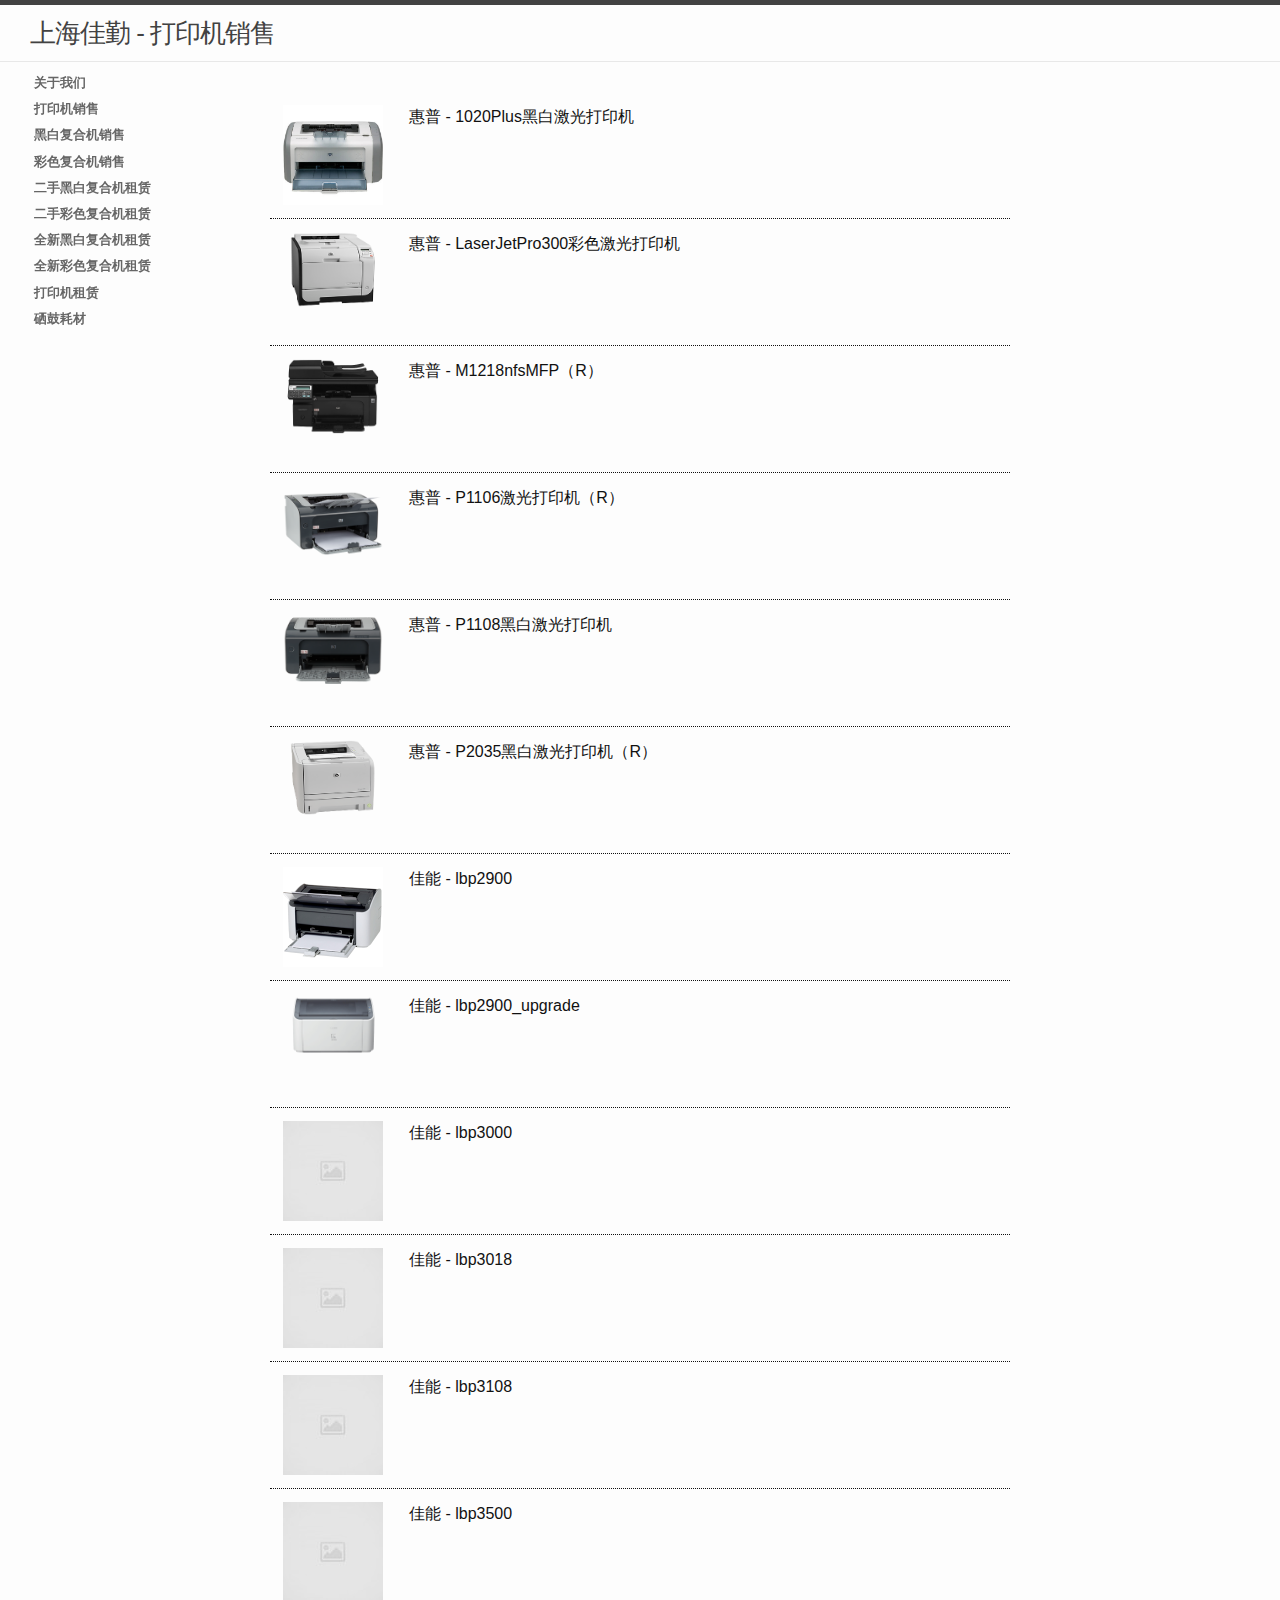
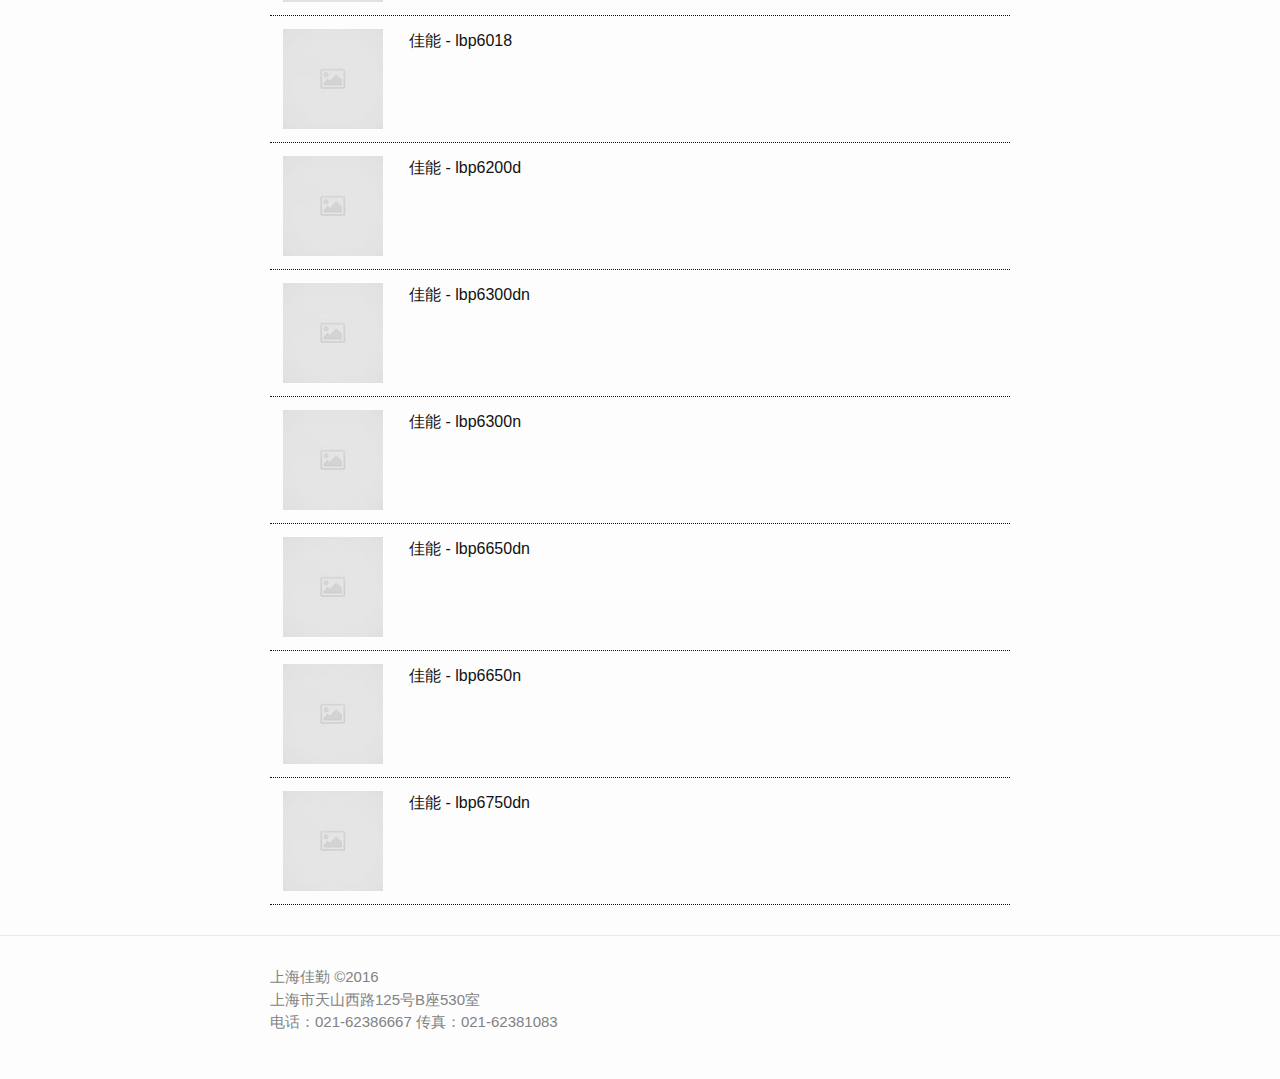
<file: category/sale_printer.html>
<!DOCTYPE html>
<html>

  <head>
  <meta charset="utf-8">
  <meta http-equiv="X-UA-Compatible" content="IE=edge">
  <meta name="viewport" content="width=device-width, initial-scale=1">

  <title>打印机销售</title>
  <meta name="description" content="上海佳勤 ©2016<br/> 上海市天山西路125号B座530室</br> 电话：021-62386667 传真：021-62381083
">

  <link rel="stylesheet" href="/css/main.css">
  <link rel="canonical" href="http://yourdomain.com/category/sale_printer.html">
  <link rel="alternate" type="application/rss+xml" title="上海佳勤" href="http://yourdomain.com/feed.xml">

  <script src="/js/blazy.min.js"></script>
</head>


  <body>

    <header class="site-header">

  <div class="" style="margin-left:30px">

    <a class="site-title" href="/">上海佳勤 - 打印机销售</a>

    <nav class="site-nav">
      <a href="#" class="menu-icon">
        <svg viewBox="0 0 18 15">
          <path fill="#424242" d="M18,1.484c0,0.82-0.665,1.484-1.484,1.484H1.484C0.665,2.969,0,2.304,0,1.484l0,0C0,0.665,0.665,0,1.484,0 h15.031C17.335,0,18,0.665,18,1.484L18,1.484z"/>
          <path fill="#424242" d="M18,7.516C18,8.335,17.335,9,16.516,9H1.484C0.665,9,0,8.335,0,7.516l0,0c0-0.82,0.665-1.484,1.484-1.484 h15.031C17.335,6.031,18,6.696,18,7.516L18,7.516z"/>
          <path fill="#424242" d="M18,13.516C18,14.335,17.335,15,16.516,15H1.484C0.665,15,0,14.335,0,13.516l0,0 c0-0.82,0.665-1.484,1.484-1.484h15.031C17.335,12.031,18,12.696,18,13.516L18,13.516z"/>
        </svg>
      </a>

      <!-- <div class="trigger">
        
          
          <a class="page-link" href="/about/">关于我们</a>
          
        
          
        
          
        
          
          <a class="page-link" href="/category/sale_printer.html">打印机销售</a>
          
        
          
          <a class="page-link" href="/category/sale_heibaifuhe.html">黑白复合机销售</a>
          
        
          
          <a class="page-link" href="/category/sale_caisefuhe.html">彩色复合机销售</a>
          
        
          
          <a class="page-link" href="/category/rent_heibaifuhe.html">二手黑白复合机租赁</a>
          
        
          
          <a class="page-link" href="/category/rent_caisefuhe.html">二手彩色复合机租赁</a>
          
        
          
          <a class="page-link" href="/category/rent_new_heibaifuhe.html">全新黑白复合机租赁</a>
          
        
          
          <a class="page-link" href="/category/rent_new_caisefuhe.html">全新彩色复合机租赁</a>
          
        
          
          <a class="page-link" href="/category/rent_printer.html">打印机租赁</a>
          
        
          
          <a class="page-link" href="/category/sale_comsuptive_material.html">硒鼓耗材</a>
          
        
      </div> -->
    </nav>

  </div>

</header>
    <style>
.sidebar {
  position: fixed;
  top: 60px;
  left: 30px;
}

.sidebar ul{
  list-style: none;
}

.sidebar a {
  color: rgb(84,107,173);
  font-weight: bold;
}

.sidebar {
font-family: Verdana, Arial, Helvetica, sans-serif;
font-size: 100%;
width: 160px;
padding: 0px;
margin: 0px;
}
.sidebar h1 {
display: block;
font-size: 130%;
padding: 3px 0 5px 3px;
margin: 0px;
width:159px;
}
.sidebar ul {
list-style: none;
margin: 0px;
padding: 0px;
border: none;
}
.sidebar ul li {
margin: 0px;
padding: 0px;
}
.sidebar ul li a {
font-size: 80%;
display: block;
/*border-bottom: 1px dashed #C39C4E;*/
padding: 5px 0px 2px 4px;
text-decoration: none;
color: #666666;
width:160px;
}
.sidebar ul li a:hover, .sidebar ul li a:focus {
color: #000000;
background-color: #eeeeee;
}
@media screen and (max-width: 1060px) {
  div.sidebar {
    /*position:relative;*/
  }

  .sidebar ul li{
  display:inline;
  float:left;
  }
}

</style>

<div class="sidebar">
<h1></h1>
<ul>
  
    
    <li>
    <a class="page-link" href="/about/">关于我们</a>
    </li>
    
  
    
  
    
  
    
    <li>
    <a class="page-link" href="/category/sale_printer.html">打印机销售</a>
    </li>
    
  
    
    <li>
    <a class="page-link" href="/category/sale_heibaifuhe.html">黑白复合机销售</a>
    </li>
    
  
    
    <li>
    <a class="page-link" href="/category/sale_caisefuhe.html">彩色复合机销售</a>
    </li>
    
  
    
    <li>
    <a class="page-link" href="/category/rent_heibaifuhe.html">二手黑白复合机租赁</a>
    </li>
    
  
    
    <li>
    <a class="page-link" href="/category/rent_caisefuhe.html">二手彩色复合机租赁</a>
    </li>
    
  
    
    <li>
    <a class="page-link" href="/category/rent_new_heibaifuhe.html">全新黑白复合机租赁</a>
    </li>
    
  
    
    <li>
    <a class="page-link" href="/category/rent_new_caisefuhe.html">全新彩色复合机租赁</a>
    </li>
    
  
    
    <li>
    <a class="page-link" href="/category/rent_printer.html">打印机租赁</a>
    </li>
    
  
    
    <li>
    <a class="page-link" href="/category/sale_comsuptive_material.html">硒鼓耗材</a>
    </li>
    
  
  </ul>
</div>

    <div class="page-content">
      <div class="wrapper">
        <article class="post">

<style>
  ul.products {
  	margin:0;
	padding:0;
	list-style: none;
  }

  ul.products li {
  	height: 126px;
  	overflow: scroll;
  	border-bottom: 1px dotted;
  }

  ul.products li > div {
  	float: left;
  	margin: 13px;
  }

  .thumbnail {
  	width: 100px;
  	height: 100px;
  }

  .info {
  	width: 77%;
  }

  .info span{
  	float: right;
  }

  .desc {
  	font-size: 12px;
  	margin-top: 5px;
  }

  .price {
  	color: #f40;
  	font-size: 14px;
  }

</style>
 <ul class="products">
  
	
	<li>
		<div class="thumbnail">
			<img class="b-lazy" 
       src="/img/placeholder.jpg"
       data-src="/img/product/sale_printer/1.jpg"/>
		</div>
		<div class="info">
			<div>
				惠普 - 1020Plus黑白激光打印机
				<span class="price"><span>
			</div>
			<div class="desc"></div>
		</div>
  	</li>
	
  
	
	<li>
		<div class="thumbnail">
			<img class="b-lazy" 
       src="/img/placeholder.jpg"
       data-src="/img/product/sale_printer/2.jpg"/>
		</div>
		<div class="info">
			<div>
				惠普 - LaserJetPro300彩色激光打印机 
				<span class="price"><span>
			</div>
			<div class="desc"></div>
		</div>
  	</li>
	
  
	
	<li>
		<div class="thumbnail">
			<img class="b-lazy" 
       src="/img/placeholder.jpg"
       data-src="/img/product/sale_printer/3.jpg"/>
		</div>
		<div class="info">
			<div>
				惠普 - M1218nfsMFP（R）
				<span class="price"><span>
			</div>
			<div class="desc"></div>
		</div>
  	</li>
	
  
	
	<li>
		<div class="thumbnail">
			<img class="b-lazy" 
       src="/img/placeholder.jpg"
       data-src="/img/product/sale_printer/4.jpg"/>
		</div>
		<div class="info">
			<div>
				惠普 - P1106激光打印机（R）
				<span class="price"><span>
			</div>
			<div class="desc"></div>
		</div>
  	</li>
	
  
	
	<li>
		<div class="thumbnail">
			<img class="b-lazy" 
       src="/img/placeholder.jpg"
       data-src="/img/product/sale_printer/5.jpg"/>
		</div>
		<div class="info">
			<div>
				惠普 - P1108黑白激光打印机
				<span class="price"><span>
			</div>
			<div class="desc"></div>
		</div>
  	</li>
	
  
	
	<li>
		<div class="thumbnail">
			<img class="b-lazy" 
       src="/img/placeholder.jpg"
       data-src="/img/product/sale_printer/6.jpg"/>
		</div>
		<div class="info">
			<div>
				惠普 - P2035黑白激光打印机（R）
				<span class="price"><span>
			</div>
			<div class="desc"></div>
		</div>
  	</li>
	
  
	
	<li>
		<div class="thumbnail">
			<img class="b-lazy" 
       src="/img/placeholder.jpg"
       data-src="/img/product/sale_printer/7.jpg"/>
		</div>
		<div class="info">
			<div>
				佳能 - lbp2900
				<span class="price"><span>
			</div>
			<div class="desc"></div>
		</div>
  	</li>
	
  
	
	<li>
		<div class="thumbnail">
			<img class="b-lazy" 
       src="/img/placeholder.jpg"
       data-src="/img/product/sale_printer/8.jpg"/>
		</div>
		<div class="info">
			<div>
				佳能 - lbp2900_upgrade
				<span class="price"><span>
			</div>
			<div class="desc"></div>
		</div>
  	</li>
	
  
	
	<li>
		<div class="thumbnail">
			<img class="b-lazy" 
       src="/img/placeholder.jpg"
       data-src="/img/product/sale_printer/9.jpg"/>
		</div>
		<div class="info">
			<div>
				佳能 - lbp3000
				<span class="price"><span>
			</div>
			<div class="desc"></div>
		</div>
  	</li>
	
  
	
	<li>
		<div class="thumbnail">
			<img class="b-lazy" 
       src="/img/placeholder.jpg"
       data-src="/img/product/sale_printer/10.jpg"/>
		</div>
		<div class="info">
			<div>
				佳能 - lbp3018
				<span class="price"><span>
			</div>
			<div class="desc"></div>
		</div>
  	</li>
	
  
	
	<li>
		<div class="thumbnail">
			<img class="b-lazy" 
       src="/img/placeholder.jpg"
       data-src="/img/product/sale_printer/11.jpg"/>
		</div>
		<div class="info">
			<div>
				佳能 - lbp3108
				<span class="price"><span>
			</div>
			<div class="desc"></div>
		</div>
  	</li>
	
  
	
	<li>
		<div class="thumbnail">
			<img class="b-lazy" 
       src="/img/placeholder.jpg"
       data-src="/img/product/sale_printer/12.jpg"/>
		</div>
		<div class="info">
			<div>
				佳能 - lbp3500
				<span class="price"><span>
			</div>
			<div class="desc"></div>
		</div>
  	</li>
	
  
	
	<li>
		<div class="thumbnail">
			<img class="b-lazy" 
       src="/img/placeholder.jpg"
       data-src="/img/product/sale_printer/13.jpg"/>
		</div>
		<div class="info">
			<div>
				佳能 - lbp6018
				<span class="price"><span>
			</div>
			<div class="desc"></div>
		</div>
  	</li>
	
  
	
	<li>
		<div class="thumbnail">
			<img class="b-lazy" 
       src="/img/placeholder.jpg"
       data-src="/img/product/sale_printer/14.jpg"/>
		</div>
		<div class="info">
			<div>
				佳能 - lbp6200d
				<span class="price"><span>
			</div>
			<div class="desc"></div>
		</div>
  	</li>
	
  
	
	<li>
		<div class="thumbnail">
			<img class="b-lazy" 
       src="/img/placeholder.jpg"
       data-src="/img/product/sale_printer/15.jpg"/>
		</div>
		<div class="info">
			<div>
				佳能 - lbp6300dn
				<span class="price"><span>
			</div>
			<div class="desc"></div>
		</div>
  	</li>
	
  
	
	<li>
		<div class="thumbnail">
			<img class="b-lazy" 
       src="/img/placeholder.jpg"
       data-src="/img/product/sale_printer/16.jpg"/>
		</div>
		<div class="info">
			<div>
				佳能 - lbp6300n
				<span class="price"><span>
			</div>
			<div class="desc"></div>
		</div>
  	</li>
	
  
	
	<li>
		<div class="thumbnail">
			<img class="b-lazy" 
       src="/img/placeholder.jpg"
       data-src="/img/product/sale_printer/17.jpg"/>
		</div>
		<div class="info">
			<div>
				佳能 - lbp6650dn
				<span class="price"><span>
			</div>
			<div class="desc"></div>
		</div>
  	</li>
	
  
	
	<li>
		<div class="thumbnail">
			<img class="b-lazy" 
       src="/img/placeholder.jpg"
       data-src="/img/product/sale_printer/18.jpg"/>
		</div>
		<div class="info">
			<div>
				佳能 - lbp6650n
				<span class="price"><span>
			</div>
			<div class="desc"></div>
		</div>
  	</li>
	
  
	
	<li>
		<div class="thumbnail">
			<img class="b-lazy" 
       src="/img/placeholder.jpg"
       data-src="/img/product/sale_printer/19.jpg"/>
		</div>
		<div class="info">
			<div>
				佳能 - lbp6750dn
				<span class="price"><span>
			</div>
			<div class="desc"></div>
		</div>
  	</li>
	
  
  </ul>

<!--
  <table border="1">
  
  
  <tr>
    <td class="thumbnail" width="100">
      <img src="/img/placeholder.jpg"/>
    </td>
    <td class="info">
      <div>
        惠普 - 1020Plus黑白激光打印机
        <span class="price"><span>
      </div>
      <div class="desc"></div>
    </td>
    </tr>
  
  
  
  <tr>
    <td class="thumbnail" width="100">
      <img src="/img/placeholder.jpg"/>
    </td>
    <td class="info">
      <div>
        惠普 - LaserJetPro300彩色激光打印机 
        <span class="price"><span>
      </div>
      <div class="desc"></div>
    </td>
    </tr>
  
  
  
  <tr>
    <td class="thumbnail" width="100">
      <img src="/img/placeholder.jpg"/>
    </td>
    <td class="info">
      <div>
        惠普 - M1218nfsMFP（R）
        <span class="price"><span>
      </div>
      <div class="desc"></div>
    </td>
    </tr>
  
  
  
  <tr>
    <td class="thumbnail" width="100">
      <img src="/img/placeholder.jpg"/>
    </td>
    <td class="info">
      <div>
        惠普 - P1106激光打印机（R）
        <span class="price"><span>
      </div>
      <div class="desc"></div>
    </td>
    </tr>
  
  
  
  <tr>
    <td class="thumbnail" width="100">
      <img src="/img/placeholder.jpg"/>
    </td>
    <td class="info">
      <div>
        惠普 - P1108黑白激光打印机
        <span class="price"><span>
      </div>
      <div class="desc"></div>
    </td>
    </tr>
  
  
  
  <tr>
    <td class="thumbnail" width="100">
      <img src="/img/placeholder.jpg"/>
    </td>
    <td class="info">
      <div>
        惠普 - P2035黑白激光打印机（R）
        <span class="price"><span>
      </div>
      <div class="desc"></div>
    </td>
    </tr>
  
  
  
  <tr>
    <td class="thumbnail" width="100">
      <img src="/img/placeholder.jpg"/>
    </td>
    <td class="info">
      <div>
        佳能 - lbp2900
        <span class="price"><span>
      </div>
      <div class="desc"></div>
    </td>
    </tr>
  
  
  
  <tr>
    <td class="thumbnail" width="100">
      <img src="/img/placeholder.jpg"/>
    </td>
    <td class="info">
      <div>
        佳能 - lbp2900_upgrade
        <span class="price"><span>
      </div>
      <div class="desc"></div>
    </td>
    </tr>
  
  
  
  <tr>
    <td class="thumbnail" width="100">
      <img src="/img/placeholder.jpg"/>
    </td>
    <td class="info">
      <div>
        佳能 - lbp3000
        <span class="price"><span>
      </div>
      <div class="desc"></div>
    </td>
    </tr>
  
  
  
  <tr>
    <td class="thumbnail" width="100">
      <img src="/img/placeholder.jpg"/>
    </td>
    <td class="info">
      <div>
        佳能 - lbp3018
        <span class="price"><span>
      </div>
      <div class="desc"></div>
    </td>
    </tr>
  
  
  
  <tr>
    <td class="thumbnail" width="100">
      <img src="/img/placeholder.jpg"/>
    </td>
    <td class="info">
      <div>
        佳能 - lbp3108
        <span class="price"><span>
      </div>
      <div class="desc"></div>
    </td>
    </tr>
  
  
  
  <tr>
    <td class="thumbnail" width="100">
      <img src="/img/placeholder.jpg"/>
    </td>
    <td class="info">
      <div>
        佳能 - lbp3500
        <span class="price"><span>
      </div>
      <div class="desc"></div>
    </td>
    </tr>
  
  
  
  <tr>
    <td class="thumbnail" width="100">
      <img src="/img/placeholder.jpg"/>
    </td>
    <td class="info">
      <div>
        佳能 - lbp6018
        <span class="price"><span>
      </div>
      <div class="desc"></div>
    </td>
    </tr>
  
  
  
  <tr>
    <td class="thumbnail" width="100">
      <img src="/img/placeholder.jpg"/>
    </td>
    <td class="info">
      <div>
        佳能 - lbp6200d
        <span class="price"><span>
      </div>
      <div class="desc"></div>
    </td>
    </tr>
  
  
  
  <tr>
    <td class="thumbnail" width="100">
      <img src="/img/placeholder.jpg"/>
    </td>
    <td class="info">
      <div>
        佳能 - lbp6300dn
        <span class="price"><span>
      </div>
      <div class="desc"></div>
    </td>
    </tr>
  
  
  
  <tr>
    <td class="thumbnail" width="100">
      <img src="/img/placeholder.jpg"/>
    </td>
    <td class="info">
      <div>
        佳能 - lbp6300n
        <span class="price"><span>
      </div>
      <div class="desc"></div>
    </td>
    </tr>
  
  
  
  <tr>
    <td class="thumbnail" width="100">
      <img src="/img/placeholder.jpg"/>
    </td>
    <td class="info">
      <div>
        佳能 - lbp6650dn
        <span class="price"><span>
      </div>
      <div class="desc"></div>
    </td>
    </tr>
  
  
  
  <tr>
    <td class="thumbnail" width="100">
      <img src="/img/placeholder.jpg"/>
    </td>
    <td class="info">
      <div>
        佳能 - lbp6650n
        <span class="price"><span>
      </div>
      <div class="desc"></div>
    </td>
    </tr>
  
  
  
  <tr>
    <td class="thumbnail" width="100">
      <img src="/img/placeholder.jpg"/>
    </td>
    <td class="info">
      <div>
        佳能 - lbp6750dn
        <span class="price"><span>
      </div>
      <div class="desc"></div>
    </td>
    </tr>
  
  
  </table>
  -->

</article>

<script>
  ;(function() {
      // Initialize
      var bLazy = new Blazy();
  })();
</script>

      </div>
    </div>

    <footer class="site-footer">

  <div class="wrapper">


    <div class="footer-col-wrapper">
      <div class="footer-col">
      上海佳勤 ©2016<br/> 上海市天山西路125号B座530室</br> 电话：021-62386667 传真：021-62381083

    </div>

  </div>

</footer>


  </body>

</html>
</file>
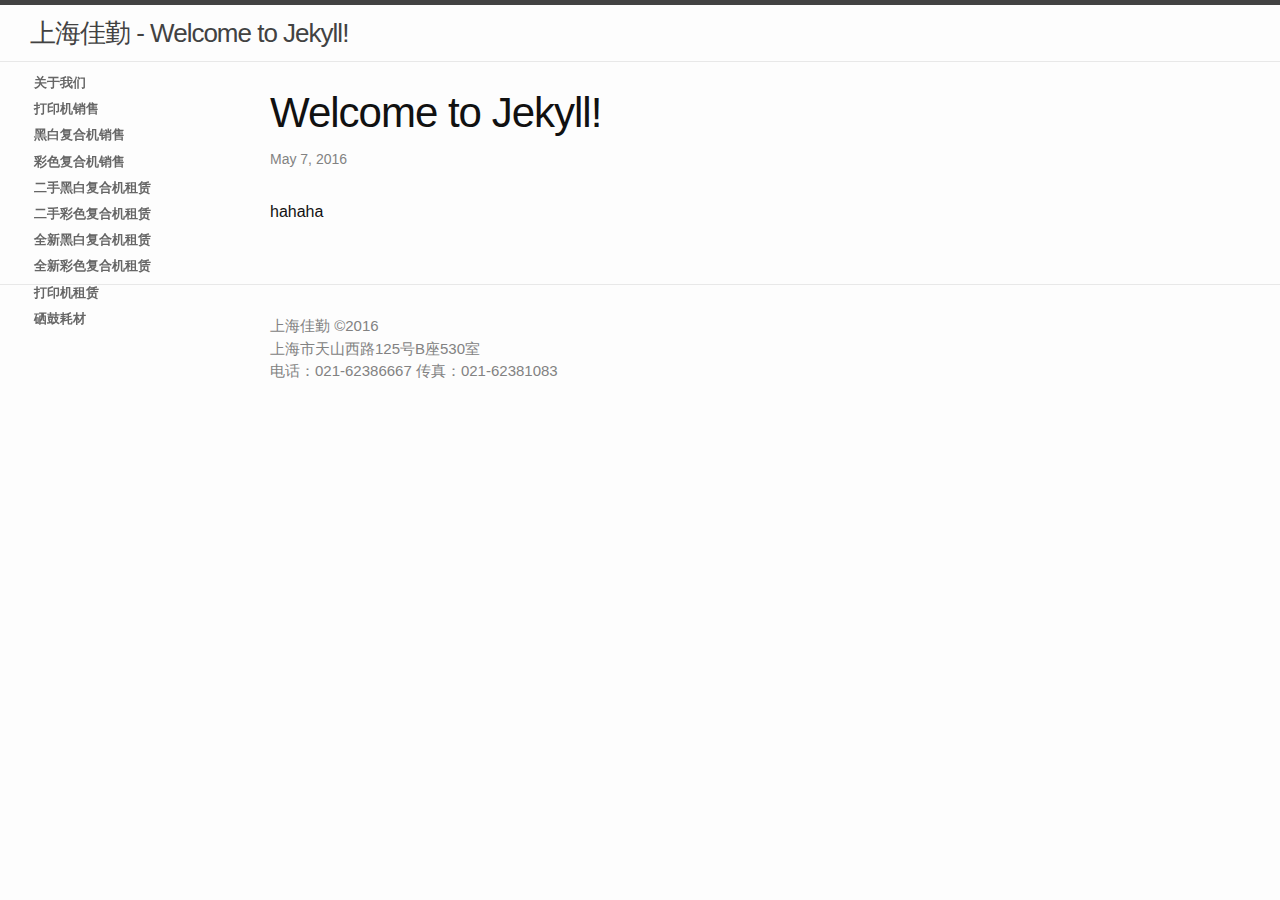
<file: products/p1.html>
<!DOCTYPE html>
<html>

  <head>
  <meta charset="utf-8">
  <meta http-equiv="X-UA-Compatible" content="IE=edge">
  <meta name="viewport" content="width=device-width, initial-scale=1">

  <title>Welcome to Jekyll!</title>
  <meta name="description" content="hahaha">

  <link rel="stylesheet" href="/css/main.css">
  <link rel="canonical" href="http://yourdomain.com/products/p1.html">
  <link rel="alternate" type="application/rss+xml" title="上海佳勤" href="http://yourdomain.com/feed.xml">

  <script src="/js/blazy.min.js"></script>
</head>


  <body>

    <header class="site-header">

  <div class="" style="margin-left:30px">

    <a class="site-title" href="/">上海佳勤 - Welcome to Jekyll!</a>

    <nav class="site-nav">
      <a href="#" class="menu-icon">
        <svg viewBox="0 0 18 15">
          <path fill="#424242" d="M18,1.484c0,0.82-0.665,1.484-1.484,1.484H1.484C0.665,2.969,0,2.304,0,1.484l0,0C0,0.665,0.665,0,1.484,0 h15.031C17.335,0,18,0.665,18,1.484L18,1.484z"/>
          <path fill="#424242" d="M18,7.516C18,8.335,17.335,9,16.516,9H1.484C0.665,9,0,8.335,0,7.516l0,0c0-0.82,0.665-1.484,1.484-1.484 h15.031C17.335,6.031,18,6.696,18,7.516L18,7.516z"/>
          <path fill="#424242" d="M18,13.516C18,14.335,17.335,15,16.516,15H1.484C0.665,15,0,14.335,0,13.516l0,0 c0-0.82,0.665-1.484,1.484-1.484h15.031C17.335,12.031,18,12.696,18,13.516L18,13.516z"/>
        </svg>
      </a>

      <!-- <div class="trigger">
        
          
          <a class="page-link" href="/about/">关于我们</a>
          
        
          
        
          
        
          
          <a class="page-link" href="/category/sale_printer.html">打印机销售</a>
          
        
          
          <a class="page-link" href="/category/sale_heibaifuhe.html">黑白复合机销售</a>
          
        
          
          <a class="page-link" href="/category/sale_caisefuhe.html">彩色复合机销售</a>
          
        
          
          <a class="page-link" href="/category/rent_heibaifuhe.html">二手黑白复合机租赁</a>
          
        
          
          <a class="page-link" href="/category/rent_caisefuhe.html">二手彩色复合机租赁</a>
          
        
          
          <a class="page-link" href="/category/rent_new_heibaifuhe.html">全新黑白复合机租赁</a>
          
        
          
          <a class="page-link" href="/category/rent_new_caisefuhe.html">全新彩色复合机租赁</a>
          
        
          
          <a class="page-link" href="/category/rent_printer.html">打印机租赁</a>
          
        
          
          <a class="page-link" href="/category/sale_comsuptive_material.html">硒鼓耗材</a>
          
        
      </div> -->
    </nav>

  </div>

</header>
    <style>
.sidebar {
  position: fixed;
  top: 60px;
  left: 30px;
}

.sidebar ul{
  list-style: none;
}

.sidebar a {
  color: rgb(84,107,173);
  font-weight: bold;
}

.sidebar {
font-family: Verdana, Arial, Helvetica, sans-serif;
font-size: 100%;
width: 160px;
padding: 0px;
margin: 0px;
}
.sidebar h1 {
display: block;
font-size: 130%;
padding: 3px 0 5px 3px;
margin: 0px;
width:159px;
}
.sidebar ul {
list-style: none;
margin: 0px;
padding: 0px;
border: none;
}
.sidebar ul li {
margin: 0px;
padding: 0px;
}
.sidebar ul li a {
font-size: 80%;
display: block;
/*border-bottom: 1px dashed #C39C4E;*/
padding: 5px 0px 2px 4px;
text-decoration: none;
color: #666666;
width:160px;
}
.sidebar ul li a:hover, .sidebar ul li a:focus {
color: #000000;
background-color: #eeeeee;
}
@media screen and (max-width: 1060px) {
  div.sidebar {
    /*position:relative;*/
  }

  .sidebar ul li{
  display:inline;
  float:left;
  }
}

</style>

<div class="sidebar">
<h1></h1>
<ul>
  
    
    <li>
    <a class="page-link" href="/about/">关于我们</a>
    </li>
    
  
    
  
    
  
    
    <li>
    <a class="page-link" href="/category/sale_printer.html">打印机销售</a>
    </li>
    
  
    
    <li>
    <a class="page-link" href="/category/sale_heibaifuhe.html">黑白复合机销售</a>
    </li>
    
  
    
    <li>
    <a class="page-link" href="/category/sale_caisefuhe.html">彩色复合机销售</a>
    </li>
    
  
    
    <li>
    <a class="page-link" href="/category/rent_heibaifuhe.html">二手黑白复合机租赁</a>
    </li>
    
  
    
    <li>
    <a class="page-link" href="/category/rent_caisefuhe.html">二手彩色复合机租赁</a>
    </li>
    
  
    
    <li>
    <a class="page-link" href="/category/rent_new_heibaifuhe.html">全新黑白复合机租赁</a>
    </li>
    
  
    
    <li>
    <a class="page-link" href="/category/rent_new_caisefuhe.html">全新彩色复合机租赁</a>
    </li>
    
  
    
    <li>
    <a class="page-link" href="/category/rent_printer.html">打印机租赁</a>
    </li>
    
  
    
    <li>
    <a class="page-link" href="/category/sale_comsuptive_material.html">硒鼓耗材</a>
    </li>
    
  
  </ul>
</div>

    <div class="page-content">
      <div class="wrapper">
        <article class="post" itemscope itemtype="http://schema.org/BlogPosting">

  <header class="post-header">
    <h1 class="post-title" itemprop="name headline">Welcome to Jekyll!</h1>
    <p class="post-meta"><time datetime="2016-05-07T21:30:33+08:00" itemprop="datePublished">May 7, 2016</time></p>
  </header>

  <div class="post-content" itemprop="articleBody">
    <p>hahaha</p>

  </div>

</article>

      </div>
    </div>

    <footer class="site-footer">

  <div class="wrapper">


    <div class="footer-col-wrapper">
      <div class="footer-col">
      上海佳勤 ©2016<br/> 上海市天山西路125号B座530室</br> 电话：021-62386667 传真：021-62381083

    </div>

  </div>

</footer>


  </body>

</html>
</file>
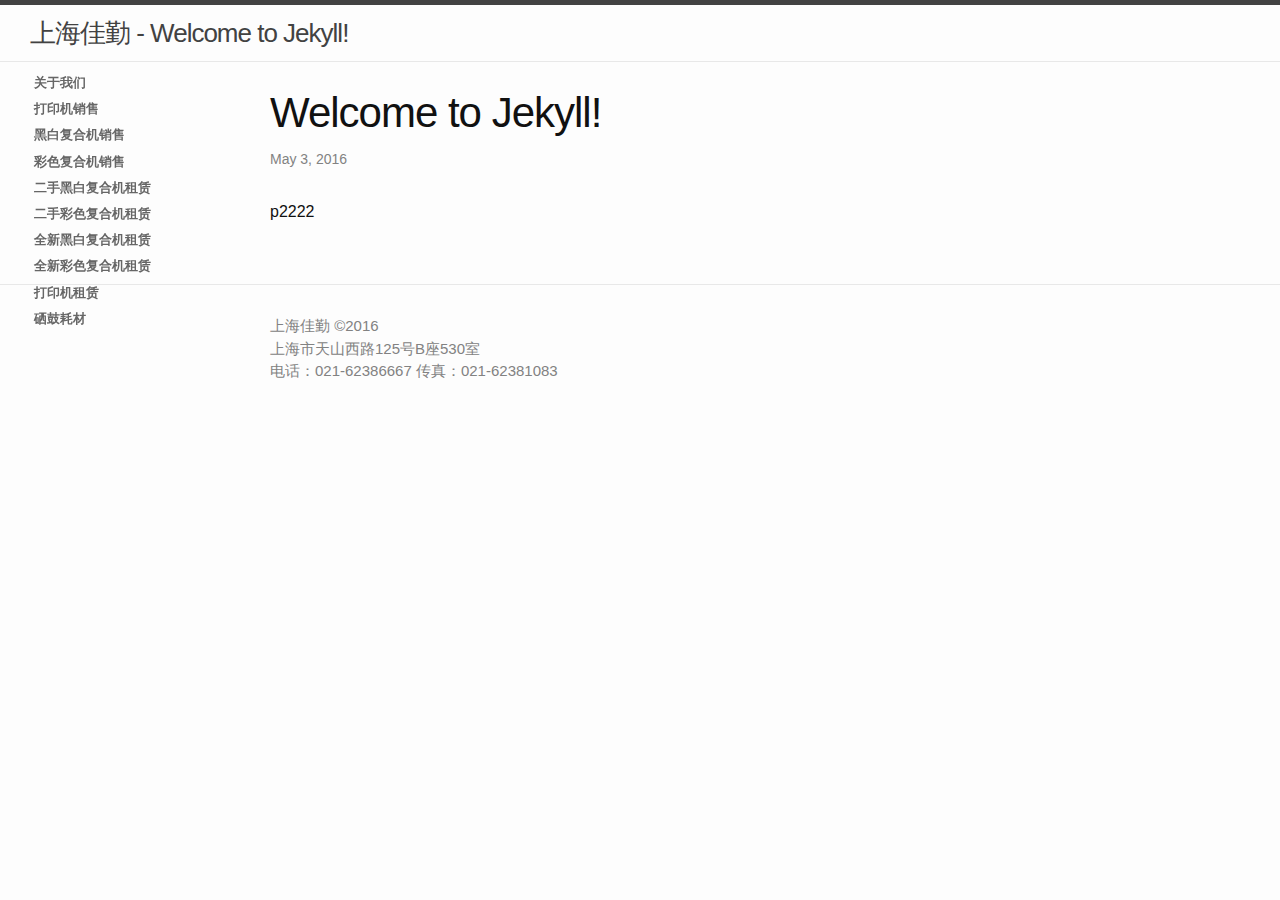
<file: products/p2.html>
<!DOCTYPE html>
<html>

  <head>
  <meta charset="utf-8">
  <meta http-equiv="X-UA-Compatible" content="IE=edge">
  <meta name="viewport" content="width=device-width, initial-scale=1">

  <title>Welcome to Jekyll!</title>
  <meta name="description" content="p2222">

  <link rel="stylesheet" href="/css/main.css">
  <link rel="canonical" href="http://yourdomain.com/products/p2.html">
  <link rel="alternate" type="application/rss+xml" title="上海佳勤" href="http://yourdomain.com/feed.xml">

  <script src="/js/blazy.min.js"></script>
</head>


  <body>

    <header class="site-header">

  <div class="" style="margin-left:30px">

    <a class="site-title" href="/">上海佳勤 - Welcome to Jekyll!</a>

    <nav class="site-nav">
      <a href="#" class="menu-icon">
        <svg viewBox="0 0 18 15">
          <path fill="#424242" d="M18,1.484c0,0.82-0.665,1.484-1.484,1.484H1.484C0.665,2.969,0,2.304,0,1.484l0,0C0,0.665,0.665,0,1.484,0 h15.031C17.335,0,18,0.665,18,1.484L18,1.484z"/>
          <path fill="#424242" d="M18,7.516C18,8.335,17.335,9,16.516,9H1.484C0.665,9,0,8.335,0,7.516l0,0c0-0.82,0.665-1.484,1.484-1.484 h15.031C17.335,6.031,18,6.696,18,7.516L18,7.516z"/>
          <path fill="#424242" d="M18,13.516C18,14.335,17.335,15,16.516,15H1.484C0.665,15,0,14.335,0,13.516l0,0 c0-0.82,0.665-1.484,1.484-1.484h15.031C17.335,12.031,18,12.696,18,13.516L18,13.516z"/>
        </svg>
      </a>

      <!-- <div class="trigger">
        
          
          <a class="page-link" href="/about/">关于我们</a>
          
        
          
        
          
        
          
          <a class="page-link" href="/category/sale_printer.html">打印机销售</a>
          
        
          
          <a class="page-link" href="/category/sale_heibaifuhe.html">黑白复合机销售</a>
          
        
          
          <a class="page-link" href="/category/sale_caisefuhe.html">彩色复合机销售</a>
          
        
          
          <a class="page-link" href="/category/rent_heibaifuhe.html">二手黑白复合机租赁</a>
          
        
          
          <a class="page-link" href="/category/rent_caisefuhe.html">二手彩色复合机租赁</a>
          
        
          
          <a class="page-link" href="/category/rent_new_heibaifuhe.html">全新黑白复合机租赁</a>
          
        
          
          <a class="page-link" href="/category/rent_new_caisefuhe.html">全新彩色复合机租赁</a>
          
        
          
          <a class="page-link" href="/category/rent_printer.html">打印机租赁</a>
          
        
          
          <a class="page-link" href="/category/sale_comsuptive_material.html">硒鼓耗材</a>
          
        
      </div> -->
    </nav>

  </div>

</header>
    <style>
.sidebar {
  position: fixed;
  top: 60px;
  left: 30px;
}

.sidebar ul{
  list-style: none;
}

.sidebar a {
  color: rgb(84,107,173);
  font-weight: bold;
}

.sidebar {
font-family: Verdana, Arial, Helvetica, sans-serif;
font-size: 100%;
width: 160px;
padding: 0px;
margin: 0px;
}
.sidebar h1 {
display: block;
font-size: 130%;
padding: 3px 0 5px 3px;
margin: 0px;
width:159px;
}
.sidebar ul {
list-style: none;
margin: 0px;
padding: 0px;
border: none;
}
.sidebar ul li {
margin: 0px;
padding: 0px;
}
.sidebar ul li a {
font-size: 80%;
display: block;
/*border-bottom: 1px dashed #C39C4E;*/
padding: 5px 0px 2px 4px;
text-decoration: none;
color: #666666;
width:160px;
}
.sidebar ul li a:hover, .sidebar ul li a:focus {
color: #000000;
background-color: #eeeeee;
}
@media screen and (max-width: 1060px) {
  div.sidebar {
    /*position:relative;*/
  }

  .sidebar ul li{
  display:inline;
  float:left;
  }
}

</style>

<div class="sidebar">
<h1></h1>
<ul>
  
    
    <li>
    <a class="page-link" href="/about/">关于我们</a>
    </li>
    
  
    
  
    
  
    
    <li>
    <a class="page-link" href="/category/sale_printer.html">打印机销售</a>
    </li>
    
  
    
    <li>
    <a class="page-link" href="/category/sale_heibaifuhe.html">黑白复合机销售</a>
    </li>
    
  
    
    <li>
    <a class="page-link" href="/category/sale_caisefuhe.html">彩色复合机销售</a>
    </li>
    
  
    
    <li>
    <a class="page-link" href="/category/rent_heibaifuhe.html">二手黑白复合机租赁</a>
    </li>
    
  
    
    <li>
    <a class="page-link" href="/category/rent_caisefuhe.html">二手彩色复合机租赁</a>
    </li>
    
  
    
    <li>
    <a class="page-link" href="/category/rent_new_heibaifuhe.html">全新黑白复合机租赁</a>
    </li>
    
  
    
    <li>
    <a class="page-link" href="/category/rent_new_caisefuhe.html">全新彩色复合机租赁</a>
    </li>
    
  
    
    <li>
    <a class="page-link" href="/category/rent_printer.html">打印机租赁</a>
    </li>
    
  
    
    <li>
    <a class="page-link" href="/category/sale_comsuptive_material.html">硒鼓耗材</a>
    </li>
    
  
  </ul>
</div>

    <div class="page-content">
      <div class="wrapper">
        <article class="post" itemscope itemtype="http://schema.org/BlogPosting">

  <header class="post-header">
    <h1 class="post-title" itemprop="name headline">Welcome to Jekyll!</h1>
    <p class="post-meta"><time datetime="2016-05-03T21:30:33+08:00" itemprop="datePublished">May 3, 2016</time></p>
  </header>

  <div class="post-content" itemprop="articleBody">
    <p>p2222</p>

  </div>

</article>

      </div>
    </div>

    <footer class="site-footer">

  <div class="wrapper">


    <div class="footer-col-wrapper">
      <div class="footer-col">
      上海佳勤 ©2016<br/> 上海市天山西路125号B座530室</br> 电话：021-62386667 传真：021-62381083

    </div>

  </div>

</footer>


  </body>

</html>
</file>
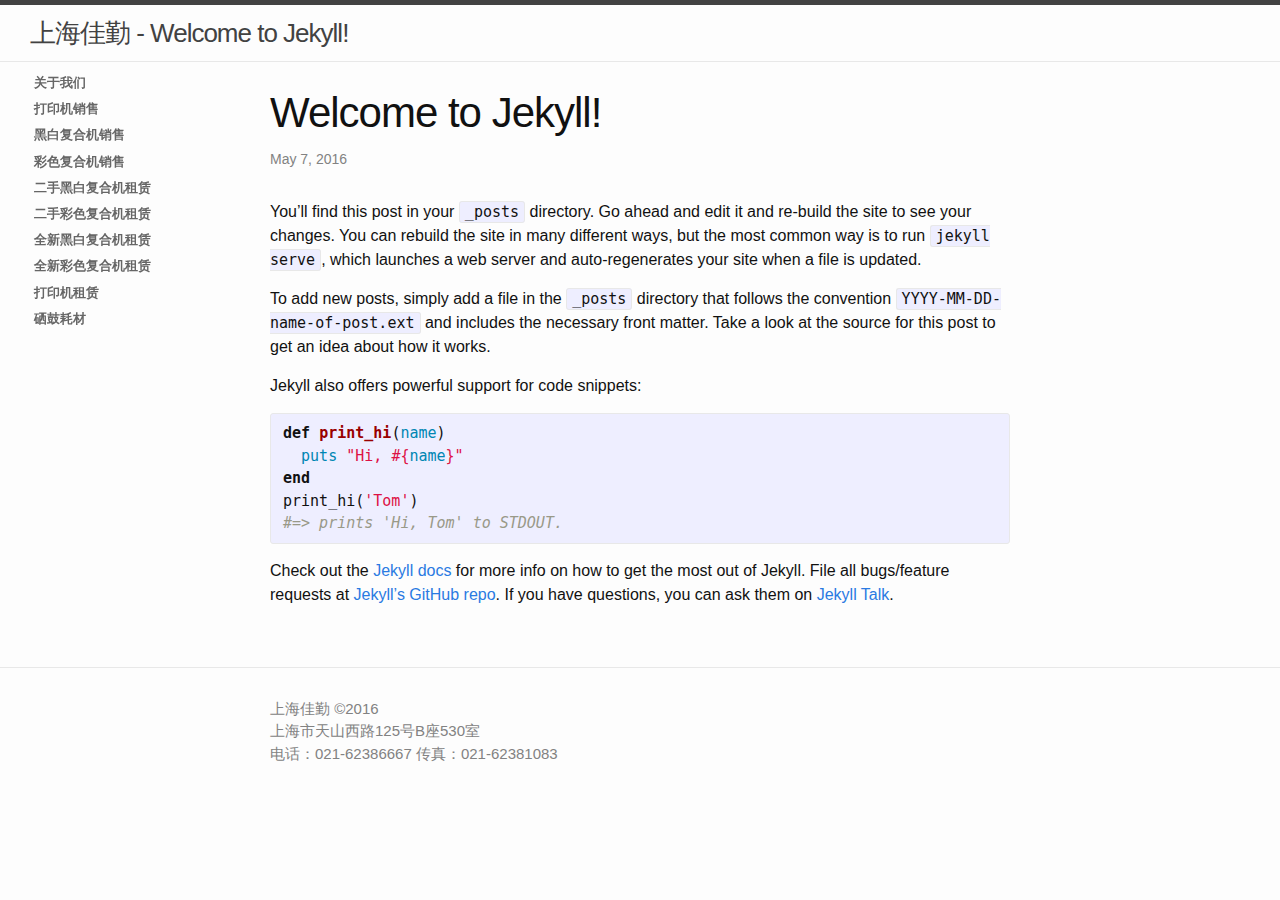
<file: jekyll/update/2016/05/07/welcome-to-jekyll.html>
<!DOCTYPE html>
<html>

  <head>
  <meta charset="utf-8">
  <meta http-equiv="X-UA-Compatible" content="IE=edge">
  <meta name="viewport" content="width=device-width, initial-scale=1">

  <title>Welcome to Jekyll!</title>
  <meta name="description" content="You’ll find this post in your _posts directory. Go ahead and edit it and re-build the site to see your changes. You can rebuild the site in many different wa...">

  <link rel="stylesheet" href="/css/main.css">
  <link rel="canonical" href="http://yourdomain.com/jekyll/update/2016/05/07/welcome-to-jekyll.html">
  <link rel="alternate" type="application/rss+xml" title="上海佳勤" href="http://yourdomain.com/feed.xml">

  <script src="/js/blazy.min.js"></script>
</head>


  <body>

    <header class="site-header">

  <div class="" style="margin-left:30px">

    <a class="site-title" href="/">上海佳勤 - Welcome to Jekyll!</a>

    <nav class="site-nav">
      <a href="#" class="menu-icon">
        <svg viewBox="0 0 18 15">
          <path fill="#424242" d="M18,1.484c0,0.82-0.665,1.484-1.484,1.484H1.484C0.665,2.969,0,2.304,0,1.484l0,0C0,0.665,0.665,0,1.484,0 h15.031C17.335,0,18,0.665,18,1.484L18,1.484z"/>
          <path fill="#424242" d="M18,7.516C18,8.335,17.335,9,16.516,9H1.484C0.665,9,0,8.335,0,7.516l0,0c0-0.82,0.665-1.484,1.484-1.484 h15.031C17.335,6.031,18,6.696,18,7.516L18,7.516z"/>
          <path fill="#424242" d="M18,13.516C18,14.335,17.335,15,16.516,15H1.484C0.665,15,0,14.335,0,13.516l0,0 c0-0.82,0.665-1.484,1.484-1.484h15.031C17.335,12.031,18,12.696,18,13.516L18,13.516z"/>
        </svg>
      </a>

      <!-- <div class="trigger">
        
          
          <a class="page-link" href="/about/">关于我们</a>
          
        
          
        
          
        
          
          <a class="page-link" href="/category/sale_printer.html">打印机销售</a>
          
        
          
          <a class="page-link" href="/category/sale_heibaifuhe.html">黑白复合机销售</a>
          
        
          
          <a class="page-link" href="/category/sale_caisefuhe.html">彩色复合机销售</a>
          
        
          
          <a class="page-link" href="/category/rent_heibaifuhe.html">二手黑白复合机租赁</a>
          
        
          
          <a class="page-link" href="/category/rent_caisefuhe.html">二手彩色复合机租赁</a>
          
        
          
          <a class="page-link" href="/category/rent_new_heibaifuhe.html">全新黑白复合机租赁</a>
          
        
          
          <a class="page-link" href="/category/rent_new_caisefuhe.html">全新彩色复合机租赁</a>
          
        
          
          <a class="page-link" href="/category/rent_printer.html">打印机租赁</a>
          
        
          
          <a class="page-link" href="/category/sale_comsuptive_material.html">硒鼓耗材</a>
          
        
      </div> -->
    </nav>

  </div>

</header>
    <style>
.sidebar {
  position: fixed;
  top: 60px;
  left: 30px;
}

.sidebar ul{
  list-style: none;
}

.sidebar a {
  color: rgb(84,107,173);
  font-weight: bold;
}

.sidebar {
font-family: Verdana, Arial, Helvetica, sans-serif;
font-size: 100%;
width: 160px;
padding: 0px;
margin: 0px;
}
.sidebar h1 {
display: block;
font-size: 130%;
padding: 3px 0 5px 3px;
margin: 0px;
width:159px;
}
.sidebar ul {
list-style: none;
margin: 0px;
padding: 0px;
border: none;
}
.sidebar ul li {
margin: 0px;
padding: 0px;
}
.sidebar ul li a {
font-size: 80%;
display: block;
/*border-bottom: 1px dashed #C39C4E;*/
padding: 5px 0px 2px 4px;
text-decoration: none;
color: #666666;
width:160px;
}
.sidebar ul li a:hover, .sidebar ul li a:focus {
color: #000000;
background-color: #eeeeee;
}
@media screen and (max-width: 1060px) {
  div.sidebar {
    /*position:relative;*/
  }

  .sidebar ul li{
  display:inline;
  float:left;
  }
}

</style>

<div class="sidebar">
<h1></h1>
<ul>
  
    
    <li>
    <a class="page-link" href="/about/">关于我们</a>
    </li>
    
  
    
  
    
  
    
    <li>
    <a class="page-link" href="/category/sale_printer.html">打印机销售</a>
    </li>
    
  
    
    <li>
    <a class="page-link" href="/category/sale_heibaifuhe.html">黑白复合机销售</a>
    </li>
    
  
    
    <li>
    <a class="page-link" href="/category/sale_caisefuhe.html">彩色复合机销售</a>
    </li>
    
  
    
    <li>
    <a class="page-link" href="/category/rent_heibaifuhe.html">二手黑白复合机租赁</a>
    </li>
    
  
    
    <li>
    <a class="page-link" href="/category/rent_caisefuhe.html">二手彩色复合机租赁</a>
    </li>
    
  
    
    <li>
    <a class="page-link" href="/category/rent_new_heibaifuhe.html">全新黑白复合机租赁</a>
    </li>
    
  
    
    <li>
    <a class="page-link" href="/category/rent_new_caisefuhe.html">全新彩色复合机租赁</a>
    </li>
    
  
    
    <li>
    <a class="page-link" href="/category/rent_printer.html">打印机租赁</a>
    </li>
    
  
    
    <li>
    <a class="page-link" href="/category/sale_comsuptive_material.html">硒鼓耗材</a>
    </li>
    
  
  </ul>
</div>

    <div class="page-content">
      <div class="wrapper">
        <article class="post" itemscope itemtype="http://schema.org/BlogPosting">

  <header class="post-header">
    <h1 class="post-title" itemprop="name headline">Welcome to Jekyll!</h1>
    <p class="post-meta"><time datetime="2016-05-07T21:30:33+08:00" itemprop="datePublished">May 7, 2016</time></p>
  </header>

  <div class="post-content" itemprop="articleBody">
    <p>You’ll find this post in your <code class="highlighter-rouge">_posts</code> directory. Go ahead and edit it and re-build the site to see your changes. You can rebuild the site in many different ways, but the most common way is to run <code class="highlighter-rouge">jekyll serve</code>, which launches a web server and auto-regenerates your site when a file is updated.</p>

<p>To add new posts, simply add a file in the <code class="highlighter-rouge">_posts</code> directory that follows the convention <code class="highlighter-rouge">YYYY-MM-DD-name-of-post.ext</code> and includes the necessary front matter. Take a look at the source for this post to get an idea about how it works.</p>

<p>Jekyll also offers powerful support for code snippets:</p>

<figure class="highlight"><pre><code class="language-ruby" data-lang="ruby"><span class="k">def</span> <span class="nf">print_hi</span><span class="p">(</span><span class="nb">name</span><span class="p">)</span>
  <span class="nb">puts</span> <span class="s2">"Hi, </span><span class="si">#{</span><span class="nb">name</span><span class="si">}</span><span class="s2">"</span>
<span class="k">end</span>
<span class="n">print_hi</span><span class="p">(</span><span class="s1">'Tom'</span><span class="p">)</span>
<span class="c1">#=&gt; prints 'Hi, Tom' to STDOUT.</span></code></pre></figure>

<p>Check out the <a href="http://jekyllrb.com/docs/home">Jekyll docs</a> for more info on how to get the most out of Jekyll. File all bugs/feature requests at <a href="https://github.com/jekyll/jekyll">Jekyll’s GitHub repo</a>. If you have questions, you can ask them on <a href="https://talk.jekyllrb.com/">Jekyll Talk</a>.</p>


  </div>

</article>

      </div>
    </div>

    <footer class="site-footer">

  <div class="wrapper">


    <div class="footer-col-wrapper">
      <div class="footer-col">
      上海佳勤 ©2016<br/> 上海市天山西路125号B座530室</br> 电话：021-62386667 传真：021-62381083

    </div>

  </div>

</footer>


  </body>

</html>
</file>
<file: css/main.css>
/**
 * Reset some basic elements
 */
body, h1, h2, h3, h4, h5, h6,
p, blockquote, pre, hr,
dl, dd, ol, ul, figure {
  margin: 0;
  padding: 0; }

/**
 * Basic styling
 */
body {
  font: 400 16px/1.5 "Helvetica Neue", Helvetica, Arial, sans-serif;
  color: #111;
  background-color: #fdfdfd;
  -webkit-text-size-adjust: 100%;
  -webkit-font-feature-settings: "kern" 1;
  -moz-font-feature-settings: "kern" 1;
  -o-font-feature-settings: "kern" 1;
  font-feature-settings: "kern" 1;
  font-kerning: normal; }

/**
 * Set `margin-bottom` to maintain vertical rhythm
 */
h1, h2, h3, h4, h5, h6,
p, blockquote, pre,
ul, ol, dl, figure,
.highlight {
  margin-bottom: 15px; }

/**
 * Images
 */
img {
  max-width: 100%;
  vertical-align: middle; }

/**
 * Figures
 */
figure > img {
  display: block; }

figcaption {
  font-size: 14px; }

/**
 * Lists
 */
ul, ol {
  margin-left: 30px; }

li > ul,
li > ol {
  margin-bottom: 0; }

/**
 * Headings
 */
h1, h2, h3, h4, h5, h6 {
  font-weight: 400; }

/**
 * Links
 */
a {
  color: #2a7ae2;
  text-decoration: none; }
  a:visited {
    color: #1756a9; }
  a:hover {
    color: #111;
    text-decoration: underline; }

/**
 * Blockquotes
 */
blockquote {
  color: #828282;
  border-left: 4px solid #e8e8e8;
  padding-left: 15px;
  font-size: 18px;
  letter-spacing: -1px;
  font-style: italic; }
  blockquote > :last-child {
    margin-bottom: 0; }

/**
 * Code formatting
 */
pre,
code {
  font-size: 15px;
  border: 1px solid #e8e8e8;
  border-radius: 3px;
  background-color: #eef; }

code {
  padding: 1px 5px; }

pre {
  padding: 8px 12px;
  overflow-x: auto; }
  pre > code {
    border: 0;
    padding-right: 0;
    padding-left: 0; }

/**
 * Wrapper
 */
.wrapper {
  max-width: -webkit-calc(800px - (30px * 2));
  max-width: calc(800px - (30px * 2));
  margin-right: auto;
  margin-left: auto;
  padding-right: 30px;
  padding-left: 30px; }
  @media screen and (max-width: 800px) {
    .wrapper {
      max-width: -webkit-calc(800px - (30px));
      max-width: calc(800px - (30px));
      padding-right: 15px;
      padding-left: 15px; } }

/**
 * Clearfix
 */
.wrapper:after, .footer-col-wrapper:after {
  content: "";
  display: table;
  clear: both; }

/**
 * Icons
 */
.icon > svg {
  display: inline-block;
  width: 16px;
  height: 16px;
  vertical-align: middle; }
  .icon > svg path {
    fill: #828282; }

/**
 * Site header
 */
.site-header {
  border-top: 5px solid #424242;
  border-bottom: 1px solid #e8e8e8;
  min-height: 56px;
  position: relative; }

.site-title {
  font-size: 26px;
  font-weight: 300;
  line-height: 56px;
  letter-spacing: -1px;
  margin-bottom: 0;
  float: left; }
  .site-title, .site-title:visited {
    color: #424242; }

.site-nav {
  float: right;
  line-height: 56px; }
  .site-nav .menu-icon {
    display: none; }
  .site-nav .page-link {
    color: #111;
    line-height: 1.5; }
    .site-nav .page-link:not(:last-child) {
      margin-right: 20px; }
  @media screen and (max-width: 600px) {
    .site-nav {
      position: absolute;
      top: 9px;
      right: 15px;
      background-color: #fdfdfd;
      border: 1px solid #e8e8e8;
      border-radius: 5px;
      text-align: right; }
      .site-nav .menu-icon {
        display: block;
        float: right;
        width: 36px;
        height: 26px;
        line-height: 0;
        padding-top: 10px;
        text-align: center; }
        .site-nav .menu-icon > svg {
          width: 18px;
          height: 15px; }
          .site-nav .menu-icon > svg path {
            fill: #424242; }
      .site-nav .trigger {
        clear: both;
        display: none; }
      .site-nav:hover .trigger {
        display: block;
        padding-bottom: 5px; }
      .site-nav .page-link {
        display: block;
        padding: 5px 10px;
        margin-left: 20px; }
        .site-nav .page-link:not(:last-child) {
          margin-right: 0; } }

/**
 * Site footer
 */
.site-footer {
  border-top: 1px solid #e8e8e8;
  padding: 30px 0; }

.footer-heading {
  font-size: 18px;
  margin-bottom: 15px; }

.contact-list,
.social-media-list {
  list-style: none;
  margin-left: 0; }

.footer-col-wrapper {
  font-size: 15px;
  color: #828282;
  margin-left: -15px; }

.footer-col {
  float: left;
  margin-bottom: 15px;
  padding-left: 15px; }

.footer-col-1 {
  width: -webkit-calc(35% - (30px / 2));
  width: calc(35% - (30px / 2)); }

.footer-col-2 {
  width: -webkit-calc(20% - (30px / 2));
  width: calc(20% - (30px / 2)); }

.footer-col-3 {
  width: -webkit-calc(45% - (30px / 2));
  width: calc(45% - (30px / 2)); }

@media screen and (max-width: 800px) {
  .footer-col-1,
  .footer-col-2 {
    width: -webkit-calc(50% - (30px / 2));
    width: calc(50% - (30px / 2)); }

  .footer-col-3 {
    width: -webkit-calc(100% - (30px / 2));
    width: calc(100% - (30px / 2)); } }
@media screen and (max-width: 600px) {
  .footer-col {
    float: none;
    width: -webkit-calc(100% - (30px / 2));
    width: calc(100% - (30px / 2)); } }
/**
 * Page content
 */
.page-content {
  padding: 30px 0; }

.page-heading {
  font-size: 20px; }

.post-list {
  margin-left: 0;
  list-style: none; }
  .post-list > li {
    margin-bottom: 30px; }

.post-meta {
  font-size: 14px;
  color: #828282; }

.post-link {
  display: block;
  font-size: 24px; }

/**
 * Posts
 */
.post-header {
  margin-bottom: 30px; }

.post-title {
  font-size: 42px;
  letter-spacing: -1px;
  line-height: 1; }
  @media screen and (max-width: 800px) {
    .post-title {
      font-size: 36px; } }

.post-content {
  margin-bottom: 30px; }
  .post-content h2 {
    font-size: 32px; }
    @media screen and (max-width: 800px) {
      .post-content h2 {
        font-size: 28px; } }
  .post-content h3 {
    font-size: 26px; }
    @media screen and (max-width: 800px) {
      .post-content h3 {
        font-size: 22px; } }
  .post-content h4 {
    font-size: 20px; }
    @media screen and (max-width: 800px) {
      .post-content h4 {
        font-size: 18px; } }

/**
 * Syntax highlighting styles
 */
.highlight {
  background: #fff; }
  .highlighter-rouge .highlight {
    background: #eef; }
  .highlight .c {
    color: #998;
    font-style: italic; }
  .highlight .err {
    color: #a61717;
    background-color: #e3d2d2; }
  .highlight .k {
    font-weight: bold; }
  .highlight .o {
    font-weight: bold; }
  .highlight .cm {
    color: #998;
    font-style: italic; }
  .highlight .cp {
    color: #999;
    font-weight: bold; }
  .highlight .c1 {
    color: #998;
    font-style: italic; }
  .highlight .cs {
    color: #999;
    font-weight: bold;
    font-style: italic; }
  .highlight .gd {
    color: #000;
    background-color: #fdd; }
  .highlight .gd .x {
    color: #000;
    background-color: #faa; }
  .highlight .ge {
    font-style: italic; }
  .highlight .gr {
    color: #a00; }
  .highlight .gh {
    color: #999; }
  .highlight .gi {
    color: #000;
    background-color: #dfd; }
  .highlight .gi .x {
    color: #000;
    background-color: #afa; }
  .highlight .go {
    color: #888; }
  .highlight .gp {
    color: #555; }
  .highlight .gs {
    font-weight: bold; }
  .highlight .gu {
    color: #aaa; }
  .highlight .gt {
    color: #a00; }
  .highlight .kc {
    font-weight: bold; }
  .highlight .kd {
    font-weight: bold; }
  .highlight .kp {
    font-weight: bold; }
  .highlight .kr {
    font-weight: bold; }
  .highlight .kt {
    color: #458;
    font-weight: bold; }
  .highlight .m {
    color: #099; }
  .highlight .s {
    color: #d14; }
  .highlight .na {
    color: #008080; }
  .highlight .nb {
    color: #0086B3; }
  .highlight .nc {
    color: #458;
    font-weight: bold; }
  .highlight .no {
    color: #008080; }
  .highlight .ni {
    color: #800080; }
  .highlight .ne {
    color: #900;
    font-weight: bold; }
  .highlight .nf {
    color: #900;
    font-weight: bold; }
  .highlight .nn {
    color: #555; }
  .highlight .nt {
    color: #000080; }
  .highlight .nv {
    color: #008080; }
  .highlight .ow {
    font-weight: bold; }
  .highlight .w {
    color: #bbb; }
  .highlight .mf {
    color: #099; }
  .highlight .mh {
    color: #099; }
  .highlight .mi {
    color: #099; }
  .highlight .mo {
    color: #099; }
  .highlight .sb {
    color: #d14; }
  .highlight .sc {
    color: #d14; }
  .highlight .sd {
    color: #d14; }
  .highlight .s2 {
    color: #d14; }
  .highlight .se {
    color: #d14; }
  .highlight .sh {
    color: #d14; }
  .highlight .si {
    color: #d14; }
  .highlight .sx {
    color: #d14; }
  .highlight .sr {
    color: #009926; }
  .highlight .s1 {
    color: #d14; }
  .highlight .ss {
    color: #990073; }
  .highlight .bp {
    color: #999; }
  .highlight .vc {
    color: #008080; }
  .highlight .vg {
    color: #008080; }
  .highlight .vi {
    color: #008080; }
  .highlight .il {
    color: #099; }
</file>
